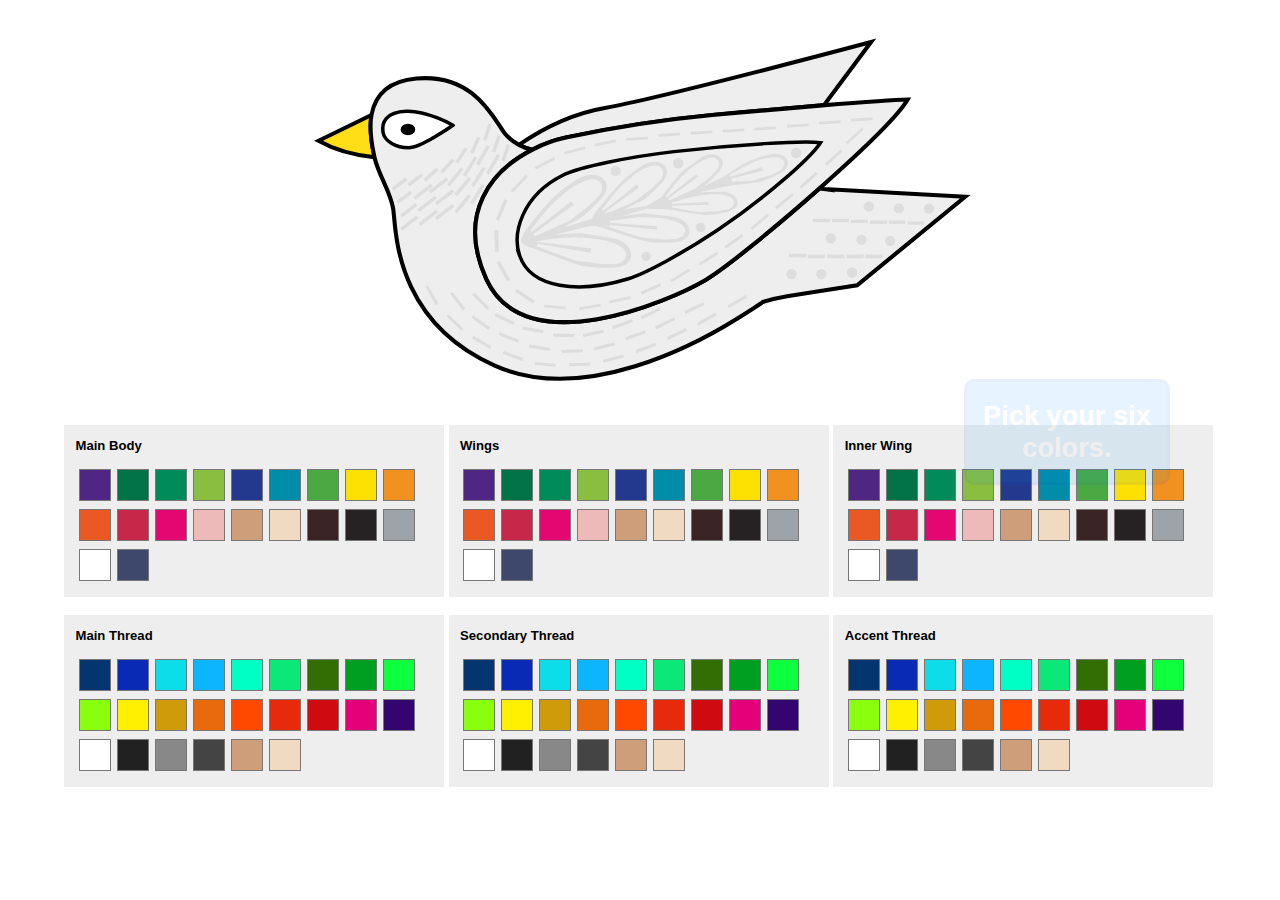
<file: turtledove/index.html>
<!DOCTYPE html>
<html>
	<head>
	<meta charset="utf-8">
	<title>Design a Turtle Dove</title>
	<link rel="stylesheet" href="css/normalize.css">
	<link rel="stylesheet" href="css/main.css">
	<link rel="stylesheet" href="css/jquery-ui.css">
	<meta name="viewport" content="width=device-width, initial-scale=1.0">
	</head>
	<body>
		<header>
		</header>
		<div id="wrapper">
			<div id="dialog" title="Dialog Form">
				<div id="small-turtledove">
<svg xmlns="http://www.w3.org/2000/svg" width="300" height="240" viewBox="0 0 759 586">
<path fill="#FFDE17" stroke="#000" stroke-width="4.08" stroke-miterlimit="10" d="M110.982 164.99L58 190.766c20.134 11.428 43.68 15.23 56.002 16.488-.012-.056-.028-.11-.04-.166-1.873-8.615-5.91-25.895-2.98-42.096z"/>
<path class="wings" fill="#fff" stroke="#000" stroke-width="4.08" stroke-miterlimit="10" d="M272.084 199.57c11.264-5.715 22.835-9.69 33.333-11.96 20.52-4.44 81.58-16.46 146.37-22.587 37.588-3.554 76.6-6.94 110.066-9.632l1.802-.424 46.965-62.91s-211.156 56.32-265.04 65.612c-39.36 6.786-72.275 26.86-87.175 37.195 6.448 3.382 11.782 4.452 11.782 4.452l1.897.256z"/>
<path class="main-body" fill="#fff" stroke="#000" stroke-width="4.08" stroke-miterlimit="10" d="M563.21 238.954l-4.204-.57c-45.59 40.368-95.176 80.494-113.938 91.508-35.754 20.986-180.736 83.93-219.183-.778-30.23-66.607 6.032-109.158 46.2-129.543l-1.897-.256s-5.333-1.07-11.782-4.452c-4.562-2.392-9.68-5.94-13.867-11.093-10.105-12.437-29.537-60.626-88.607-55.186-30.602 2.82-41.8 18.99-44.95 36.405-2.93 16.2 1.106 33.48 2.978 42.096.013.056.03.11.042.166 3.923 17.807 15.514 33.31 18.613 51.132 3.11 17.877-.776 111.146 101.042 157.004 90.17 40.61 204.415-22.54 244.055-47.412 15.762-9.89 22.302-14.247 24.467-15.91 4.885-1.533 14.322-4.247 24.498-5.854 14.77-2.332 69.952-10.88 69.952-10.88l108.037-88.606-141.458-7.772z"/>
<path class="wings" fill="#fff" stroke="#000" stroke-width="4.08" stroke-miterlimit="10" d="M305.417 187.61c-10.498 2.27-22.07 6.245-33.333 11.96-40.167 20.386-76.43 62.937-46.2 129.544 38.446 84.71 183.43 21.764 219.183.778 18.763-11.014 68.35-51.14 113.938-91.507 41.278-36.552 79.28-73.3 88.146-88.814-11.365.242-44.133 2.508-85.297 5.82-33.466 2.694-72.48 6.08-110.065 9.633-64.79 6.126-125.852 18.146-146.37 22.586z"/>
<path fill="#FFF" stroke="#000" stroke-width="3.498" stroke-miterlimit="10" d="M192.463 175.233s-25.65-14.78-46.635-14.002c-20.985.777-24.87 11.66-23.317 20.986 1.555 9.327 13.214 15.545 25.65 15.545 12.436 0 44.303-22.527 44.303-22.527z"/>
<ellipse cx="147.459" cy="179.48" rx="7.307" ry="5.844"/>
<g class="secondary-color" fill="#27AAE1">
<path d="M135.765 251.11l13.608-10.48 2.134 2.77-13.608 10.482zM156.843 259.19l17.398-13.402 2.135 2.77-17.398 13.403zM168.322 240.766l17.396-13.403 2.135 2.772-17.397 13.402zM174.375 267.276l17.398-13.403 2.134 2.77-17.398 13.403zM193.898 243.908l13.947-16.963 2.702 2.222L196.6 246.13zM202.202 224.832l11.68-18.596 2.963 1.86-11.68 18.597zM209.524 252.654l11.68-18.597 2.963 1.86-11.68 18.598zM225.58 223.03l10.87-19.082 3.04 1.732-10.87 19.08zM139.6 277.95l16.203-12.484 2.135 2.77-16.205 12.484zM146.884 233.767l13.607-10.482 2.136 2.77-13.608 10.483zM179.772 221.236l11.544-12.72 2.59 2.35-11.545 12.72zM209.522 202.47l7.147-15.617 3.18 1.455-7.147 15.618zM231.372 201.58l5.564-16.25 3.31 1.132-5.564 16.25z"/>
</g>
<g class="primary-color" fill="#F7941E">
<path d="M131.103 237.86l13.608-10.483 2.135 2.77-13.608 10.482zM152.823 247.013l17.397-13.403 2.134 2.77-17.397 13.403zM157.937 273.19l17.397-13.403 2.134 2.77-17.397 13.403zM174.376 252.56l17.397-13.404 2.135 2.77-17.397 13.404zM193.897 261.257l13.948-16.963 2.7 2.222-13.946 16.962zM186.462 234.315l13.947-16.962 2.7 2.22-13.946 16.964zM210.552 235.312l11.68-18.596 2.962 1.86-11.68 18.597zM215.543 213.97l10.87-19.08 3.04 1.73-10.87 19.08zM139.598 264.698l15.112-11.642 2.135 2.77-15.112 11.644zM162.944 229.063l12.806-11.446 2.33 2.61-12.805 11.445zM194.797 211.514l9.418-14.364 2.925 1.918-9.418 14.364zM222.5 189.737l5.564-16.25 3.31 1.133-5.564 16.25zM240.896 210.27l5.563-16.25 3.308 1.134-5.563 16.25z"/>
</g>
<g class="primary-color" fill="#F7941E">
<path d="M552.327 268.867h17.05v3.452h-17.05zM528.427 303.795h17.05v3.748h-17.05zM547.227 304.508h17.05v3.748h-17.05zM566.9 304.508h17.05v3.748H566.9zM586.137 304.508h17.05v3.748h-17.05zM604.937 304.508h17.05v3.748h-17.05zM571.418 268.867h17.05v3.452h-17.05zM590.363 269.67h17.05v3.452h-17.05zM609.454 270.593h17.05v3.453h-17.05zM628.545 270.593h16.177v3.453h-16.177zM647.15 271.396h16.178v3.453H647.15z"/>
</g>
<g class="detail" fill="#777">
<path d="M165.08 336.865l2.695-1.482 10.1 18.366-2.695 1.48zM189.64 343.738l2.452-1.86 12.66 16.707-2.452 1.86zM211.79 344.71l2.2-2.15 14.66 14.982-2.2 2.152zM210.795 367.688l1.79-2.503 17.052 12.187-1.79 2.503zM211.43 388.303l1.572-2.645 18.018 10.71-1.572 2.646zM238.025 385.044l1.142-2.858 19.464 7.778-1.14 2.858zM242.16 403.847l1.055-2.89 19.69 7.19-1.056 2.89zM234.126 366.087l1.324-2.78 18.922 9.016-1.324 2.778zM261.864 379.57l.528-3.032 20.648 3.6-.53 3.033zM268.422 397.38l.528-3.03 20.648 3.6-.53 3.032zM274.263 414.967l.274-3.066 20.876 1.866-.274 3.066zM292.77 386.7l.04-3.08 20.958.28-.04 3.078zM301.372 402.964l-.088-3.076 20.952-.6.088 3.077zM308.617 416.022l-.033-3.077 20.957-.227.034 3.077zM343.127 412.64l-.77-2.98 20.293-5.242.77 2.98zM334.238 400.55l-.77-2.98 20.293-5.24.77 2.978zM322.902 386.923l-.613-3.015 20.54-4.175.612 3.015zM352.677 379.188l-1.048-2.893 19.705-7.14 1.048 2.894zM365.64 390.32l-1.048-2.894 19.705-7.145 1.05 2.894zM376.023 402.98l-1.048-2.894 19.706-7.138 1.05 2.893zM407.747 389.906l-1.34-2.77 18.865-9.134 1.34 2.77zM395.943 379.158l-1.34-2.77 18.865-9.134 1.34 2.77zM425.087 364.057l-1.34-2.77 18.86-9.138 1.343 2.768zM438.032 375.625l-1.515-2.678 18.24-10.325 1.517 2.678zM468.49 358.055l-1.516-2.678 18.24-10.325 1.517 2.678zM381.512 369.163l-1.342-2.77 18.863-9.138 1.342 2.77zM185.854 366.242l1.982-2.04 15.038 14.602-1.983 2.042z"/>
</g>
<g class="secondary-color" fill="#27AAE1">
<path d="M590.256 168.72l21.575-1.285.168 2.804-21.576 1.282zM558.482 171.64l21.576-1.284.167 2.804-21.576 1.284zM526.4 174.808l21.577-1.286.167 2.805-21.576 1.286zM493.757 177.726l21.575-1.286.167 2.804-21.576 1.286zM462.087 179.772l21.575-1.286.167 2.804-21.576 1.286zM430.17 181.85l21.576-1.284.167 2.804-21.575 1.284zM397.722 183.894l21.575-1.284.167 2.804-21.575 1.284zM365.716 187.955l21.575-1.286.168 2.803-21.575 1.286zM333.82 193.628l21.2-4.213.546 2.755-21.2 4.213zM303.498 201.905l20.904-5.5.715 2.716-20.904 5.502zM274.18 217.007l19.105-10.11 1.314 2.483-19.106 10.11zM250.27 240.45l14.936-15.622 2.03 1.94-14.935 15.624zM235.433 269.213l8.367-19.93 3.11 1.305-8.366 19.932zM234.285 301.735l-.575-21.606 3.97-.107.576 21.607zM246.614 331.437l-10.542-18.87 3.126-1.747 10.542 18.87zM272.485 353.586L254.4 341.75l1.892-2.892 18.086 11.836zM305.162 359.194l-21.543-1.76.228-2.8 21.542 1.76zM340.24 356.426l-21.29 3.73-.484-2.767 21.29-3.73zM370.314 348.786l-21.108 4.65-.605-2.745 21.11-4.648zM400.722 335.935l-19.764 8.75-1.138-2.568 19.764-8.752zM429.69 320.985l-18.42 11.31-1.47-2.396 18.42-11.31zM457.866 304.26l-18.418 11.31-1.47-2.396 18.418-11.308zM483.024 286.34l-17.68 12.43-1.616-2.297 17.68-12.432zM508.652 266.05l-16.786 13.614-1.77-2.184 16.785-13.613zM533.134 245.453l-16.786 13.614-1.77-2.183 16.786-13.613zM557.012 224.14L541 238.653l-1.888-2.082 16.013-14.515zM582.147 201.377l-16.013 14.516-1.888-2.082 16.013-14.516zM603.114 179.707L587.1 194.223l-1.886-2.082 16.013-14.514z"/>
</g>
<path class="inner-wing" fill="#fff" stroke="#000" stroke-width="3.498" stroke-miterlimit="10" d="M259.174 305.784c11.273 32.81 59.203 38.098 108.747 22.94 16.778-5.13 56.732-26.867 88.848-48.44 46.3-31.105 92.527-71.316 103.242-87.603-16.83-2.103-84.625 1.64-146.563 8.94-44.914 5.29-94.04 15.08-111.125 23.624-40.65 20.324-50.927 57.898-43.148 80.54z"/>
<path class="detail" fill="#777" d="M526.725 210.35c-3.268-8.25-14.897-6.284-14.897-6.284s-13.92 2.565-23.73 7.223c-2.8 1.328-16.128 9.38-24.882 15.49l-19.802 9.452c5.897-4.476 14.438-13.72 14.438-13.72s8.635-9.26 1.44-15.433c-7.198-6.175-17.704 0-17.704 0l-20.58 14.782s-13.698 16.06-19.524 24.918l-15.425 9.105-22.783 3.546c9.548-4.445 18.62-8.892 21.456-10.983 6.732-4.966 16.91-15.99 16.91-15.99s9.853-10.563 1.644-17.605c-8.21-7.043-20.195 0-20.195 0s-16.664 11.242-22.978 17.79c-6.313 6.547-26.327 29.195-28.955 36.227l-22.817 7.16-4.463.478c7.798-3.735 14.327-7.08 16.805-8.9 7.906-5.81 19.863-18.706 19.863-18.706s11.57-12.358 1.93-20.597c-9.644-8.24-23.72 0-23.72 0s-15.995 8.92-27.578 20.803c-6.896 7.076-23.777 26.703-28.496 35.968-1.274 1.44-2.15 4.166-2.15 6.082 0 1.107 1.33 2.37 3.044 3.48l.025.115.09-.04c2.473 1.576 5.69 2.823 6.95 2.823 13.567 5.257 46.115 17.678 53.93 18.912 9.94 1.572 28.257 1.2 28.257 1.2s17.63-.28 17.774-12.45c.142-12.168-15.868-16.374-15.868-16.374l-34.238-5.838s-12.626.717-25.464 1.92l2.124-.81 32.44-8.13 6.756.14s44.467 15.154 53.186 16.132c8.72.978 24.616-.06 24.616-.06s15.304-.933 14.78-11.515c-.52-10.584-14.66-13.615-14.66-13.615l-30.058-3.74s-11.228 1.145-22.47 2.724h.002l24.606-7.337 22.162.843c11.37 1.974 33.052 5.593 38.288 5.412 7.18-.25 19.838-2.974 19.838-2.974s12.2-2.567 10.183-11.016c-2.02-8.45-13.877-9.21-13.877-9.21l-24.416.555 33.08-7.062c11.134-1.045 24.332-2.44 28.14-3.494 6.93-1.923 18.798-7.668 18.798-7.668s11.445-5.48 8.173-13.73zm-253.48 65.953l8.58-11.13 8.485-9.735 8.87-8.24 8.486-6.985s22.948-17.732 31.722-8.33c4.972 5.33-.097 13.166-.097 13.166l-9.062 9.133-21.213 16.478-34.712 15.494-1.446-2.06 40.497-29.374-2.893-3.312-26.032 20.507-13.017 9.94-1.638-1.522 3.472-4.03zm40.746 11.036l12.53.61 11.266 1.185s29.542 3.98 27.886 16.327c-.938 6.998-10.6 8.74-10.6 8.74l-13.374-.146-27.378-3.62-37.804-14.05.286-2.517 53.178 8.897.715-4.214-33.827-4.25-20.17-2.465-.683-.42 9.858-1.902 14.65-1.523 13.468-.654zm30.023-24.8l34.48-25.108-2.464-2.832-22.166 17.53-11.082 8.497-1.396-1.3 2.956-3.445 7.306-9.516 7.225-8.32 7.552-7.043 7.224-5.972s19.54-15.155 27.007-7.118c4.234 4.555-.08 11.253-.08 11.253l-7.717 7.806-18.062 14.088-23.912 10.713-6.523 1.27-.35-.5zm10.47 7.796l12.647-1.896 11.665-1.094 10.917.043 9.854.59s25.882 2.307 25.1 13.103c-.443 6.12-8.745 8.012-8.745 8.012l-11.624.395-23.985-2.08-31.67-10.43.464-2.092 47.452 4.938.398-3.69-32.664-2.07-14.603-1.38-.01-1.867.023-.01 4.782-.474zm53.138-27.29l6.406-8.342 6.332-7.294 6.62-6.173 6.333-5.235s17.128-13.286 23.676-6.24c3.71 3.992-.07 9.863-.07 9.863l-6.766 6.844-15.832 12.347-25.906 11.608-1.08-1.543 30.225-22.01-2.16-2.482-19.427 15.366-9.715 7.448-1.225-1.14 2.59-3.018zm43.61 1.2s21.215-1.22 22.216 7.558c.565 4.975-5.842 7.483-5.842 7.483l-9.316 1.7-19.652 1.177-27.114-4.626.058-1.738 36.603-1.057-.237-3.016-24.242 1.608-11.982.625-.29-1.506 3.8-.954 9.913-3.027 9.243-2.267 8.81-1.262 8.03-.698zm-14.75-1.504l.008-.002c-.003 0-.007 0-.01.002zm82.586-21.66l-8.78 3.912-18.897 5.77-19.775 1.105-1.058-3.047 32.087-8.223-1.46-3.358-25.66 7.874-5.67 1.682-.714-2.057 7.265-4.05 8.773-4.655 7.967-4.095 7.69-2.58s20.413-6.177 22.74 2.648c1.325 5.002-4.51 9.075-4.51 9.075z"/>

<g class="secondary-color" fill="#27AAE1">
<circle cx="608.289" cy="256.442" r="5.173"/>
<circle cx="638.408" cy="258.386" r="5.173"/>
<circle cx="668.501" cy="258.58" r="5.173"/>
<circle cx="629.639" cy="290.835" r="5.173"/>
<circle cx="600.881" cy="289.67" r="5.174"/>
<circle cx="570.252" cy="288.31" r="5.174"/>
<circle cx="531.001" cy="324.063" r="5.174"/>
<circle cx="560.852" cy="324.063" r="5.173"/>
<circle cx="591.529" cy="322.508" r="5.174"/>
<circle cx="355.102" cy="220.884" r="5.247"/>
<circle cx="417.669" cy="213.192" r="5.247"/>
<circle cx="535.615" cy="203.006" r="5.246"/>
<circle cx="440.209" cy="277.427" r="4.858"/>
<circle cx="385.608" cy="306.382" r="4.677"/>
</g>

</svg>

				</div>
			<h4>What to expect now:</h4>
			<p>Thank you for choosing to design your custom turtle dove. Each ornament is made by me by hand. That being said it can take a couple weeks depending on how many orders I currently have to get to making your order. Because of this I like to get in touch with each person indivdually to give them an idea of specifics when it comes to design and turn around time. Fill out the form below and I will get back with you as soon as I put down the needle and thread and pick up the mouse and keyboard!</p>

	         <form action="" method="post">
				<label>Name:</label><br/>
				<input type="text" id="name" name="name"><br/>
				
				<label>Email:</label><br/>
				<input type="text" id="email" name="email"><br/>

				<label>Any Special Instructions?</label><br/>
				<textarea id="msg"></textarea>

				<input type="submit" id="submit" value="Submit" />
			  </form>
		  </div>

<div id="turtle-dove">
<svg xmlns="http://www.w3.org/2000/svg" width="759" height="586" viewBox="0 0 759 586">
<path fill="#FFDE17" stroke="#000" stroke-width="4.08" stroke-miterlimit="10" d="M110.982 164.99L58 190.766c20.134 11.428 43.68 15.23 56.002 16.488-.012-.056-.028-.11-.04-.166-1.873-8.615-5.91-25.895-2.98-42.096z"/>
<path class="wings" fill="#fff" stroke="#000" stroke-width="4.08" stroke-miterlimit="10" d="M272.084 199.57c11.264-5.715 22.835-9.69 33.333-11.96 20.52-4.44 81.58-16.46 146.37-22.587 37.588-3.554 76.6-6.94 110.066-9.632l1.802-.424 46.965-62.91s-211.156 56.32-265.04 65.612c-39.36 6.786-72.275 26.86-87.175 37.195 6.448 3.382 11.782 4.452 11.782 4.452l1.897.256z"/>
<path class="main-body" fill="#fff" stroke="#000" stroke-width="4.08" stroke-miterlimit="10" d="M563.21 238.954l-4.204-.57c-45.59 40.368-95.176 80.494-113.938 91.508-35.754 20.986-180.736 83.93-219.183-.778-30.23-66.607 6.032-109.158 46.2-129.543l-1.897-.256s-5.333-1.07-11.782-4.452c-4.562-2.392-9.68-5.94-13.867-11.093-10.105-12.437-29.537-60.626-88.607-55.186-30.602 2.82-41.8 18.99-44.95 36.405-2.93 16.2 1.106 33.48 2.978 42.096.013.056.03.11.042.166 3.923 17.807 15.514 33.31 18.613 51.132 3.11 17.877-.776 111.146 101.042 157.004 90.17 40.61 204.415-22.54 244.055-47.412 15.762-9.89 22.302-14.247 24.467-15.91 4.885-1.533 14.322-4.247 24.498-5.854 14.77-2.332 69.952-10.88 69.952-10.88l108.037-88.606-141.458-7.772z"/>
<path class="wings" fill="#fff" stroke="#000" stroke-width="4.08" stroke-miterlimit="10" d="M305.417 187.61c-10.498 2.27-22.07 6.245-33.333 11.96-40.167 20.386-76.43 62.937-46.2 129.544 38.446 84.71 183.43 21.764 219.183.778 18.763-11.014 68.35-51.14 113.938-91.507 41.278-36.552 79.28-73.3 88.146-88.814-11.365.242-44.133 2.508-85.297 5.82-33.466 2.694-72.48 6.08-110.065 9.633-64.79 6.126-125.852 18.146-146.37 22.586z"/>
<path fill="#FFF" stroke="#000" stroke-width="3.498" stroke-miterlimit="10" d="M192.463 175.233s-25.65-14.78-46.635-14.002c-20.985.777-24.87 11.66-23.317 20.986 1.555 9.327 13.214 15.545 25.65 15.545 12.436 0 44.303-22.527 44.303-22.527z"/>
<ellipse cx="147.459" cy="179.48" rx="7.307" ry="5.844"/>
<g class="secondary-color" fill="#27AAE1">
<path d="M135.765 251.11l13.608-10.48 2.134 2.77-13.608 10.482zM156.843 259.19l17.398-13.402 2.135 2.77-17.398 13.403zM168.322 240.766l17.396-13.403 2.135 2.772-17.397 13.402zM174.375 267.276l17.398-13.403 2.134 2.77-17.398 13.403zM193.898 243.908l13.947-16.963 2.702 2.222L196.6 246.13zM202.202 224.832l11.68-18.596 2.963 1.86-11.68 18.597zM209.524 252.654l11.68-18.597 2.963 1.86-11.68 18.598zM225.58 223.03l10.87-19.082 3.04 1.732-10.87 19.08zM139.6 277.95l16.203-12.484 2.135 2.77-16.205 12.484zM146.884 233.767l13.607-10.482 2.136 2.77-13.608 10.483zM179.772 221.236l11.544-12.72 2.59 2.35-11.545 12.72zM209.522 202.47l7.147-15.617 3.18 1.455-7.147 15.618zM231.372 201.58l5.564-16.25 3.31 1.132-5.564 16.25z"/>
</g>
<g class="primary-color" fill="#F7941E">
<path d="M131.103 237.86l13.608-10.483 2.135 2.77-13.608 10.482zM152.823 247.013l17.397-13.403 2.134 2.77-17.397 13.403zM157.937 273.19l17.397-13.403 2.134 2.77-17.397 13.403zM174.376 252.56l17.397-13.404 2.135 2.77-17.397 13.404zM193.897 261.257l13.948-16.963 2.7 2.222-13.946 16.962zM186.462 234.315l13.947-16.962 2.7 2.22-13.946 16.964zM210.552 235.312l11.68-18.596 2.962 1.86-11.68 18.597zM215.543 213.97l10.87-19.08 3.04 1.73-10.87 19.08zM139.598 264.698l15.112-11.642 2.135 2.77-15.112 11.644zM162.944 229.063l12.806-11.446 2.33 2.61-12.805 11.445zM194.797 211.514l9.418-14.364 2.925 1.918-9.418 14.364zM222.5 189.737l5.564-16.25 3.31 1.133-5.564 16.25zM240.896 210.27l5.563-16.25 3.308 1.134-5.563 16.25z"/>
</g>
<g class="primary-color" fill="#F7941E">
<path d="M552.327 268.867h17.05v3.452h-17.05zM528.427 303.795h17.05v3.748h-17.05zM547.227 304.508h17.05v3.748h-17.05zM566.9 304.508h17.05v3.748H566.9zM586.137 304.508h17.05v3.748h-17.05zM604.937 304.508h17.05v3.748h-17.05zM571.418 268.867h17.05v3.452h-17.05zM590.363 269.67h17.05v3.452h-17.05zM609.454 270.593h17.05v3.453h-17.05zM628.545 270.593h16.177v3.453h-16.177zM647.15 271.396h16.178v3.453H647.15z"/>
</g>
<g class="detail" fill="#777">
<path d="M165.08 336.865l2.695-1.482 10.1 18.366-2.695 1.48zM189.64 343.738l2.452-1.86 12.66 16.707-2.452 1.86zM211.79 344.71l2.2-2.15 14.66 14.982-2.2 2.152zM210.795 367.688l1.79-2.503 17.052 12.187-1.79 2.503zM211.43 388.303l1.572-2.645 18.018 10.71-1.572 2.646zM238.025 385.044l1.142-2.858 19.464 7.778-1.14 2.858zM242.16 403.847l1.055-2.89 19.69 7.19-1.056 2.89zM234.126 366.087l1.324-2.78 18.922 9.016-1.324 2.778zM261.864 379.57l.528-3.032 20.648 3.6-.53 3.033zM268.422 397.38l.528-3.03 20.648 3.6-.53 3.032zM274.263 414.967l.274-3.066 20.876 1.866-.274 3.066zM292.77 386.7l.04-3.08 20.958.28-.04 3.078zM301.372 402.964l-.088-3.076 20.952-.6.088 3.077zM308.617 416.022l-.033-3.077 20.957-.227.034 3.077zM343.127 412.64l-.77-2.98 20.293-5.242.77 2.98zM334.238 400.55l-.77-2.98 20.293-5.24.77 2.978zM322.902 386.923l-.613-3.015 20.54-4.175.612 3.015zM352.677 379.188l-1.048-2.893 19.705-7.14 1.048 2.894zM365.64 390.32l-1.048-2.894 19.705-7.145 1.05 2.894zM376.023 402.98l-1.048-2.894 19.706-7.138 1.05 2.893zM407.747 389.906l-1.34-2.77 18.865-9.134 1.34 2.77zM395.943 379.158l-1.34-2.77 18.865-9.134 1.34 2.77zM425.087 364.057l-1.34-2.77 18.86-9.138 1.343 2.768zM438.032 375.625l-1.515-2.678 18.24-10.325 1.517 2.678zM468.49 358.055l-1.516-2.678 18.24-10.325 1.517 2.678zM381.512 369.163l-1.342-2.77 18.863-9.138 1.342 2.77zM185.854 366.242l1.982-2.04 15.038 14.602-1.983 2.042z"/>
</g>
<g class="secondary-color" fill="#27AAE1">
<path d="M590.256 168.72l21.575-1.285.168 2.804-21.576 1.282zM558.482 171.64l21.576-1.284.167 2.804-21.576 1.284zM526.4 174.808l21.577-1.286.167 2.805-21.576 1.286zM493.757 177.726l21.575-1.286.167 2.804-21.576 1.286zM462.087 179.772l21.575-1.286.167 2.804-21.576 1.286zM430.17 181.85l21.576-1.284.167 2.804-21.575 1.284zM397.722 183.894l21.575-1.284.167 2.804-21.575 1.284zM365.716 187.955l21.575-1.286.168 2.803-21.575 1.286zM333.82 193.628l21.2-4.213.546 2.755-21.2 4.213zM303.498 201.905l20.904-5.5.715 2.716-20.904 5.502zM274.18 217.007l19.105-10.11 1.314 2.483-19.106 10.11zM250.27 240.45l14.936-15.622 2.03 1.94-14.935 15.624zM235.433 269.213l8.367-19.93 3.11 1.305-8.366 19.932zM234.285 301.735l-.575-21.606 3.97-.107.576 21.607zM246.614 331.437l-10.542-18.87 3.126-1.747 10.542 18.87zM272.485 353.586L254.4 341.75l1.892-2.892 18.086 11.836zM305.162 359.194l-21.543-1.76.228-2.8 21.542 1.76zM340.24 356.426l-21.29 3.73-.484-2.767 21.29-3.73zM370.314 348.786l-21.108 4.65-.605-2.745 21.11-4.648zM400.722 335.935l-19.764 8.75-1.138-2.568 19.764-8.752zM429.69 320.985l-18.42 11.31-1.47-2.396 18.42-11.31zM457.866 304.26l-18.418 11.31-1.47-2.396 18.418-11.308zM483.024 286.34l-17.68 12.43-1.616-2.297 17.68-12.432zM508.652 266.05l-16.786 13.614-1.77-2.184 16.785-13.613zM533.134 245.453l-16.786 13.614-1.77-2.183 16.786-13.613zM557.012 224.14L541 238.653l-1.888-2.082 16.013-14.515zM582.147 201.377l-16.013 14.516-1.888-2.082 16.013-14.516zM603.114 179.707L587.1 194.223l-1.886-2.082 16.013-14.514z"/>
</g>
<path class="inner-wing" fill="#fff" stroke="#000" stroke-width="3.498" stroke-miterlimit="10" d="M259.174 305.784c11.273 32.81 59.203 38.098 108.747 22.94 16.778-5.13 56.732-26.867 88.848-48.44 46.3-31.105 92.527-71.316 103.242-87.603-16.83-2.103-84.625 1.64-146.563 8.94-44.914 5.29-94.04 15.08-111.125 23.624-40.65 20.324-50.927 57.898-43.148 80.54z"/>
<path class="detail" fill="#777" d="M526.725 210.35c-3.268-8.25-14.897-6.284-14.897-6.284s-13.92 2.565-23.73 7.223c-2.8 1.328-16.128 9.38-24.882 15.49l-19.802 9.452c5.897-4.476 14.438-13.72 14.438-13.72s8.635-9.26 1.44-15.433c-7.198-6.175-17.704 0-17.704 0l-20.58 14.782s-13.698 16.06-19.524 24.918l-15.425 9.105-22.783 3.546c9.548-4.445 18.62-8.892 21.456-10.983 6.732-4.966 16.91-15.99 16.91-15.99s9.853-10.563 1.644-17.605c-8.21-7.043-20.195 0-20.195 0s-16.664 11.242-22.978 17.79c-6.313 6.547-26.327 29.195-28.955 36.227l-22.817 7.16-4.463.478c7.798-3.735 14.327-7.08 16.805-8.9 7.906-5.81 19.863-18.706 19.863-18.706s11.57-12.358 1.93-20.597c-9.644-8.24-23.72 0-23.72 0s-15.995 8.92-27.578 20.803c-6.896 7.076-23.777 26.703-28.496 35.968-1.274 1.44-2.15 4.166-2.15 6.082 0 1.107 1.33 2.37 3.044 3.48l.025.115.09-.04c2.473 1.576 5.69 2.823 6.95 2.823 13.567 5.257 46.115 17.678 53.93 18.912 9.94 1.572 28.257 1.2 28.257 1.2s17.63-.28 17.774-12.45c.142-12.168-15.868-16.374-15.868-16.374l-34.238-5.838s-12.626.717-25.464 1.92l2.124-.81 32.44-8.13 6.756.14s44.467 15.154 53.186 16.132c8.72.978 24.616-.06 24.616-.06s15.304-.933 14.78-11.515c-.52-10.584-14.66-13.615-14.66-13.615l-30.058-3.74s-11.228 1.145-22.47 2.724h.002l24.606-7.337 22.162.843c11.37 1.974 33.052 5.593 38.288 5.412 7.18-.25 19.838-2.974 19.838-2.974s12.2-2.567 10.183-11.016c-2.02-8.45-13.877-9.21-13.877-9.21l-24.416.555 33.08-7.062c11.134-1.045 24.332-2.44 28.14-3.494 6.93-1.923 18.798-7.668 18.798-7.668s11.445-5.48 8.173-13.73zm-253.48 65.953l8.58-11.13 8.485-9.735 8.87-8.24 8.486-6.985s22.948-17.732 31.722-8.33c4.972 5.33-.097 13.166-.097 13.166l-9.062 9.133-21.213 16.478-34.712 15.494-1.446-2.06 40.497-29.374-2.893-3.312-26.032 20.507-13.017 9.94-1.638-1.522 3.472-4.03zm40.746 11.036l12.53.61 11.266 1.185s29.542 3.98 27.886 16.327c-.938 6.998-10.6 8.74-10.6 8.74l-13.374-.146-27.378-3.62-37.804-14.05.286-2.517 53.178 8.897.715-4.214-33.827-4.25-20.17-2.465-.683-.42 9.858-1.902 14.65-1.523 13.468-.654zm30.023-24.8l34.48-25.108-2.464-2.832-22.166 17.53-11.082 8.497-1.396-1.3 2.956-3.445 7.306-9.516 7.225-8.32 7.552-7.043 7.224-5.972s19.54-15.155 27.007-7.118c4.234 4.555-.08 11.253-.08 11.253l-7.717 7.806-18.062 14.088-23.912 10.713-6.523 1.27-.35-.5zm10.47 7.796l12.647-1.896 11.665-1.094 10.917.043 9.854.59s25.882 2.307 25.1 13.103c-.443 6.12-8.745 8.012-8.745 8.012l-11.624.395-23.985-2.08-31.67-10.43.464-2.092 47.452 4.938.398-3.69-32.664-2.07-14.603-1.38-.01-1.867.023-.01 4.782-.474zm53.138-27.29l6.406-8.342 6.332-7.294 6.62-6.173 6.333-5.235s17.128-13.286 23.676-6.24c3.71 3.992-.07 9.863-.07 9.863l-6.766 6.844-15.832 12.347-25.906 11.608-1.08-1.543 30.225-22.01-2.16-2.482-19.427 15.366-9.715 7.448-1.225-1.14 2.59-3.018zm43.61 1.2s21.215-1.22 22.216 7.558c.565 4.975-5.842 7.483-5.842 7.483l-9.316 1.7-19.652 1.177-27.114-4.626.058-1.738 36.603-1.057-.237-3.016-24.242 1.608-11.982.625-.29-1.506 3.8-.954 9.913-3.027 9.243-2.267 8.81-1.262 8.03-.698zm-14.75-1.504l.008-.002c-.003 0-.007 0-.01.002zm82.586-21.66l-8.78 3.912-18.897 5.77-19.775 1.105-1.058-3.047 32.087-8.223-1.46-3.358-25.66 7.874-5.67 1.682-.714-2.057 7.265-4.05 8.773-4.655 7.967-4.095 7.69-2.58s20.413-6.177 22.74 2.648c1.325 5.002-4.51 9.075-4.51 9.075z"/>

<g class="secondary-color" fill="#27AAE1">
<circle cx="608.289" cy="256.442" r="5.173"/>
<circle cx="638.408" cy="258.386" r="5.173"/>
<circle cx="668.501" cy="258.58" r="5.173"/>
<circle cx="629.639" cy="290.835" r="5.173"/>
<circle cx="600.881" cy="289.67" r="5.174"/>
<circle cx="570.252" cy="288.31" r="5.174"/>
<circle cx="531.001" cy="324.063" r="5.174"/>
<circle cx="560.852" cy="324.063" r="5.173"/>
<circle cx="591.529" cy="322.508" r="5.174"/>
<circle cx="355.102" cy="220.884" r="5.247"/>
<circle cx="417.669" cy="213.192" r="5.247"/>
<circle cx="535.615" cy="203.006" r="5.246"/>
<circle cx="440.209" cy="277.427" r="4.858"/>
<circle cx="385.608" cy="306.382" r="4.677"/>
</g>

</svg>

<div class="order-button">
	<h1></h1>
</div>

</div>

<div class="color-boxes">
			<div class="color-picker bird-body main-body-select">
				<h3>Main Body</h3>
				<ul>
				</ul>
			</div>
			<div class="color-picker bird-body wings-select">
				<h3>Wings</h3>
				<ul>
				</ul>
			</div>
			<div class="color-picker bird-body inner-wing-select">
				<h3>Inner Wing</h3>
				<ul>
				</ul>
			</div>
			<div class="color-picker thread main-thread-select">
				<h3>Main Thread</h3>
				<ul>
				</ul>
			</div>
			<div class="color-picker thread secondary-thread-select">
				<h3>Secondary Thread</h3>
				<ul>
				</ul>
			</div>
			<div class="color-picker thread accent-thread-select">
				<h3>Accent Thread</h3>
				<ul>
				</ul>
			</div>
</div>
			</div>
	</body>
	<script src="http://code.jquery.com/jquery-1.11.0.min.js" type="text/javascript" charset="utf-8"></script>
    <script src="app.js" type="text/javascript" charset="utf-8"></script>
    <script src="jquery-ui.js" type="text/javascript" charset="utf-8"></script>
</html>
</file>
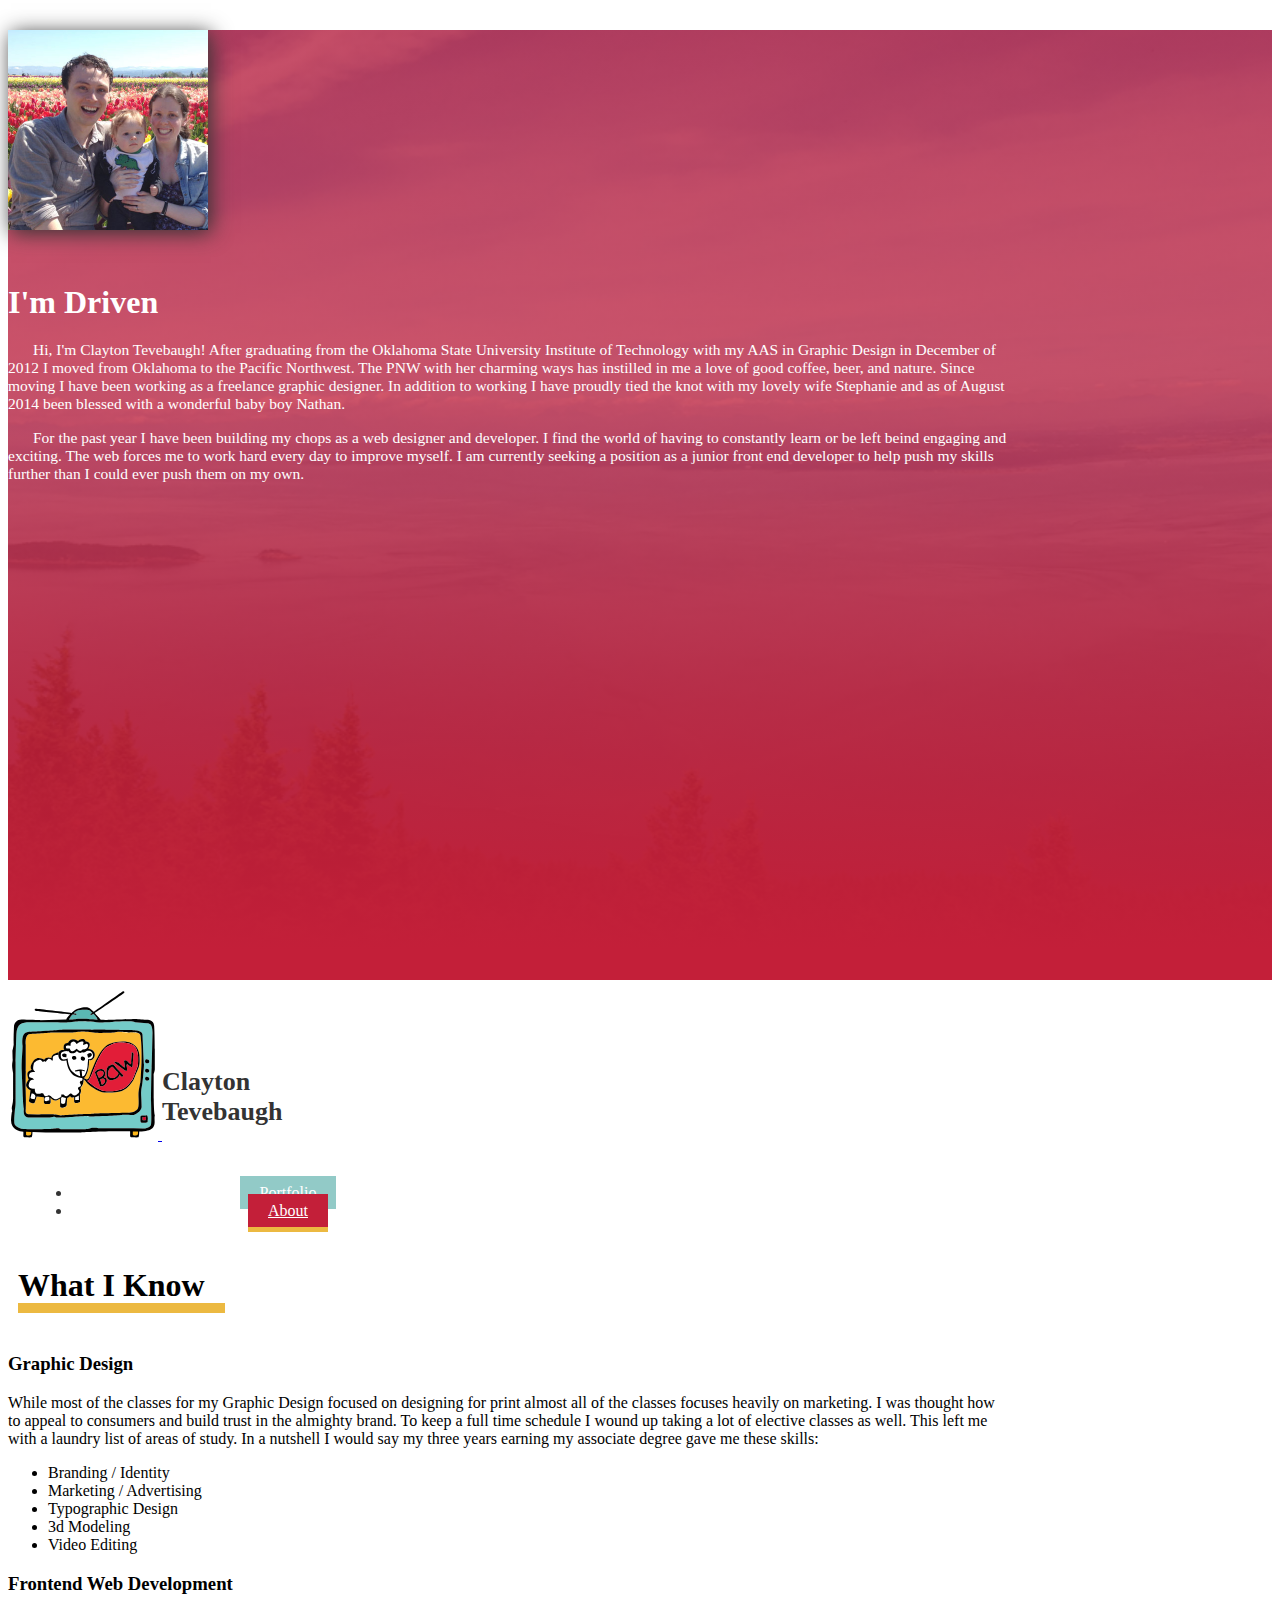
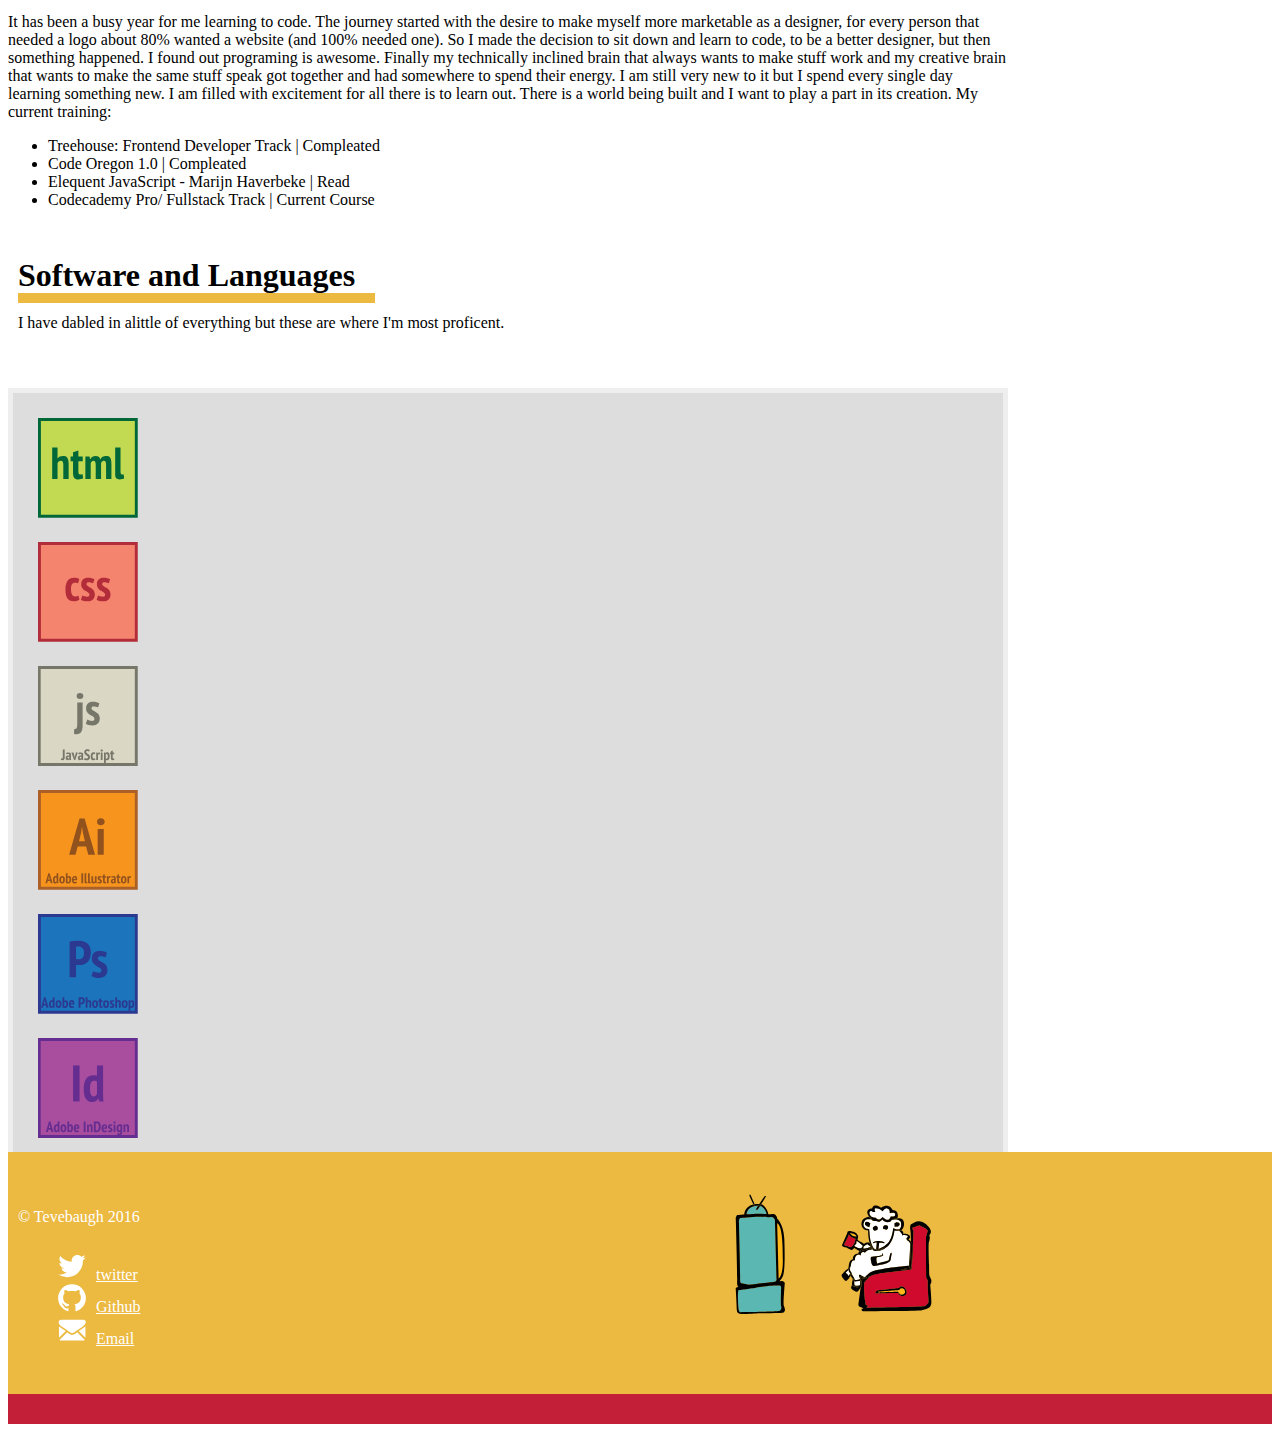
<file: about.html>
<!DOCTYPE html>
<html>
<head>
	<meta charset="utf-8">
    <meta http-equiv="X-UA-Compatible" content="IE=edge">
    <meta name="viewport" content="width=device-width, initial-scale=1">
  	<title>Clayton Tevebaugh</title>
  	
  	<!-- Bootstrap -->
  	<link rel="stylesheet" href="https://maxcdn.bootstrapcdn.com/bootstrap/3.3.6/css/bootstrap.min.css" integrity="sha384-1q8mTJOASx8j1Au+a5WDVnPi2lkFfwwEAa8hDDdjZlpLegxhjVME1fgjWPGmkzs7" crossorigin="anonymous">

  	<link rel="stylesheet" type="text/css" href="css/main.css">

  	<style>
  		.header {
  			border-top: 30px solid #C31F39;
  		}

  		.footer {
  			border-bottom: 30px solid #C31F39;
  		}

  	</style>

</head>
<body>
		<div class="jumbotron about-main">
		<div class="container">
			<div class="row">
				<img class="img-rounded center-block" src="img/profileSquare.jpg" height="200" width ="200">
			</div>
			<div class="row">
			<div class="col-md-4">
				<h1 class="text-center">I'm Driven</h1>
			</div>
				<p class="col-md-4">Hi, I'm Clayton Tevebaugh! After graduating from the Oklahoma State University Institute of Technology with my AAS in Graphic Design in December of 2012 I moved from Oklahoma to the Pacific Northwest. The PNW with her charming ways has instilled in me a love of good coffee, beer, and nature. Since moving I have been working as a freelance graphic designer. In addition to working I have proudly tied the knot with my lovely wife Stephanie and as of August 2014 been blessed with a wonderful baby boy Nathan.</p>
				<p class="col-md-4">For the past year I have been building my chops as a web designer and developer. I find the world of having to constantly learn or be left beind engaging and exciting. The web forces me to work hard every day to improve myself. I am currently seeking a position as a junior front end developer to help push my skills further than I could ever push them on my own.</p>
			</div>
		</div>
	</div>

	<div class="header">
		<div class="container">
			<div class="row">
				<a href="index.html"><div class="col-sm-8">
					<img class="logo" src="img/teeveebaw-web.svg" width='150' height='150'>
					<h1>Clayton</br><span>Tevebaugh</span></h1>
				</div></a>				<div class="col-md-4">
					<ul class="nav nav-pills">
	  					<li role="presentation" class="portfolio"><a href="index.html">Portfolio</a></li>
	  					<li role="presentation" class="about active"><a href="about.html">About</a></li>
					</ul>
				</div>
			</div>
		</div>
	</div>

	<div class="container">
		<div class="row profs">
			<h1><span>What I Know</span></h1>
		</div> <!--row-->
		<div class="row">
			<div class="col-sm-6">
				<h3>Graphic Design</h3>
				<p>While most of the classes for my Graphic Design focused on designing for print almost all of the classes focuses heavily on marketing. I was thought how to appeal to consumers and build trust in the almighty brand. To keep a full time schedule I wound up taking a lot of elective classes as well. This left me with a laundry list of areas of study. In a nutshell I would say my three years earning my associate degree gave me these skills:</p>
				<ul>
					<li>Branding / Identity</li>
					<li>Marketing / Advertising</li>
					<li>Typographic Design</li>
					<li>3d Modeling</li>
					<li>Video Editing</li>
				</ul>
			</div><!--Graphic Design Col6-->
			<div class="col-sm-6">
				<h3>Frontend Web Development</h3>
				<p>It has been a busy year for me learning to code. The journey started with the desire to make myself more marketable as a designer, for every person that needed a logo about 80% wanted a website (and 100% needed one). So I made the decision to sit down and learn to code, to be a better designer, but then something happened. I found out programing is awesome. Finally my technically inclined brain that always wants to make stuff work and my creative brain that wants to make the same stuff speak got together and had somewhere to spend their energy. I am still very new to it but I spend every single day learning something new. I am filled with excitement for all there is to learn out. There is a world being built and I want to play a part in its creation. My current training:</p>
				<ul>
					<li>Treehouse: Frontend Developer Track | Compleated</li>
					<li>Code Oregon 1.0 | Compleated</li>
					<li>Elequent JavaScript - Marijn Haverbeke | Read
					<li>Codecademy Pro/ Fullstack Track | Current Course</li>
				</ul>
			</div><!--Font End Development col6-->
		</div> <!--row-->
		<div class="row profs">
			<h1><span>Software and Languages</span></h1>
			<p>I have dabled in alittle of everything but these are where I'm most proficent.</p>
		</div> <!-- /row -->
			<div class="row  software-languages">
				<div class="col-xs-4 col-sm-2">
					<img src="img/html.svg" height="100" width="100" alt="Placeholder" class="img-responsive center-block">
				</div>
				<div class="col-xs-4 col-sm-2">
					<img src="img/css.svg" height="100" width="100" alt="Placeholder" class="img-responsive center-block">
				</div>
				<div class="col-xs-4 col-sm-2">
					<img src="img/js.svg" height="100" width="100" alt="Placeholder" class="img-responsive center-block">
				</div>
				<div class="col-xs-4 col-sm-2">
					<img src="img/ai.svg" height="100" width="100" alt="Placeholder" class="img-responsive center-block">
				</div>
				<div class="col-xs-4 col-sm-2">
					<img src="img/ps.svg" height="100" width="100" alt="Placeholder" class="img-responsive center-block">
				</div>
				<div class="col-xs-4 col-sm-2">
					<img src="img/id.svg" height="100" width="100" alt="Placeholder" class="img-responsive center-block">
				</div>
			</div> <!-- /row -->


		
	</div> <!-- /container -->


<!-- 	<div class="about-main">
		<div class="container">
			<div class="row">
				<div class="col-md-4">
					<img class="profile" src="img/profilesquare.jpg">
				</div>					
					<p class="col-md-4">Hi, I'm Clayton Tevebaugh! After graduating from the Oklahoma State University Institute of Technology with my AAS in Graphic Design in December of 2012 I moved from Oklahoma to the Pacific Northwest. The PNW with her charming ways has instilled in me a love of good coffee, beer, and nature. Since moving I have been working as a freelance graphic designer. In addition to working I have proudly tied the knot with my lovely wife Stephanie and as of August 2014 been blessed with a wonderful baby boy Nathan.</p>
					<p class="col-md-4">For the past year I have been building my chops as a web designer and developer. I find the world of having to constantly learn or be left beind engaging and exciting. The web forces me to work hard every day to improve myself. I am currently seeking a position as a junior front end developer to help push my skills further than I could ever push them on my own.</p>
				</div>
			</div>
		</div> -->
		<div class="container">


			<div class="row">	
			<img class="recliner" src="img/sheep-recliner.svg" width="250" height="125">
		</div>

	</div>



	<div class="footer">
		<div class="container">
			<div class="row">
				<div class="col-xs-6">
					<p>&copy Tevebaugh 2016</p>
				</div>
				<div class="col-xs-6">
					<ul>
						<li class="twitter"><img src="img/twitter-icon.svg"><a href="https://twitter.com/teeveebaw">twitter</a></li>
						<li class="github"><img src="img/github-icon.svg"><a href="https://github.com/ClaytonTeve">Github</a></li>
						<li class="email"><img src="img/Email-icon.svg"><a href="mailto:teeveebaw@gmail.com">Email</a></li>
				</div>
			</div>

		</div>
	</div>
</body>
</html>
</file>
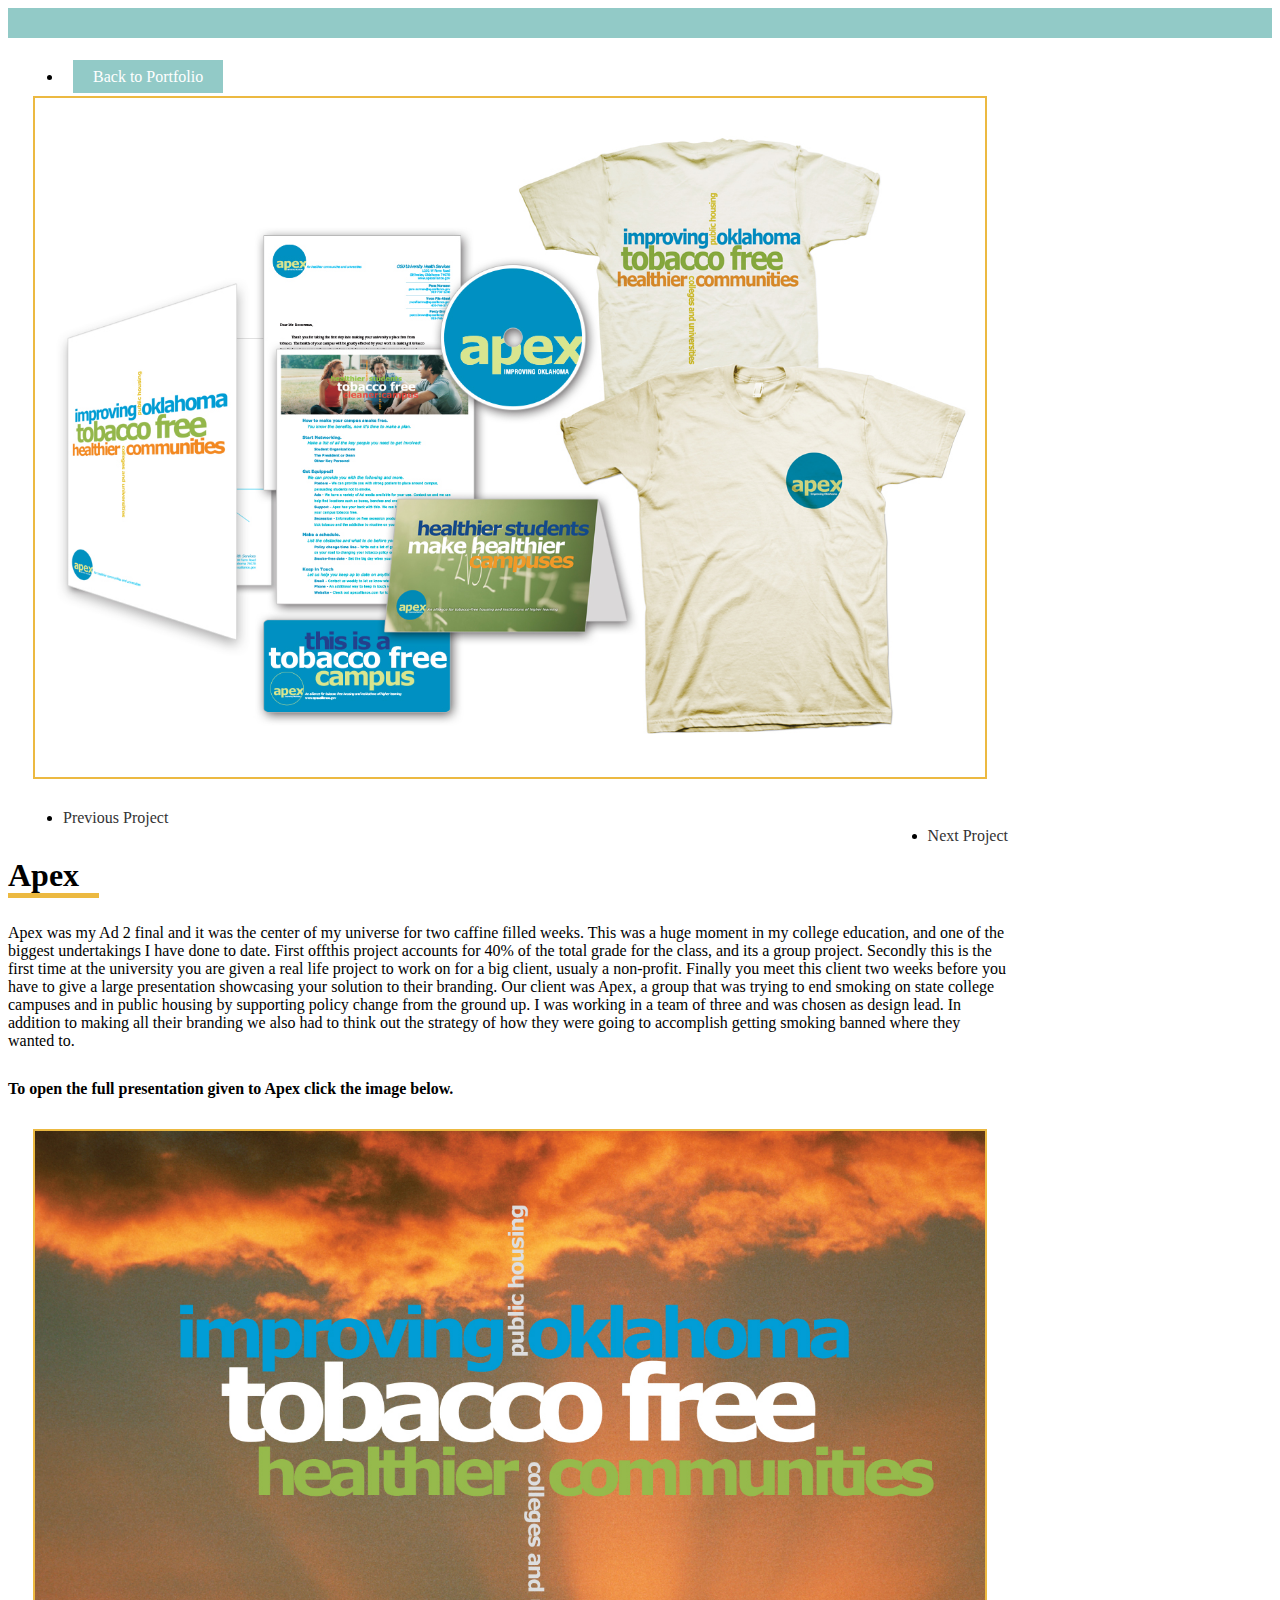
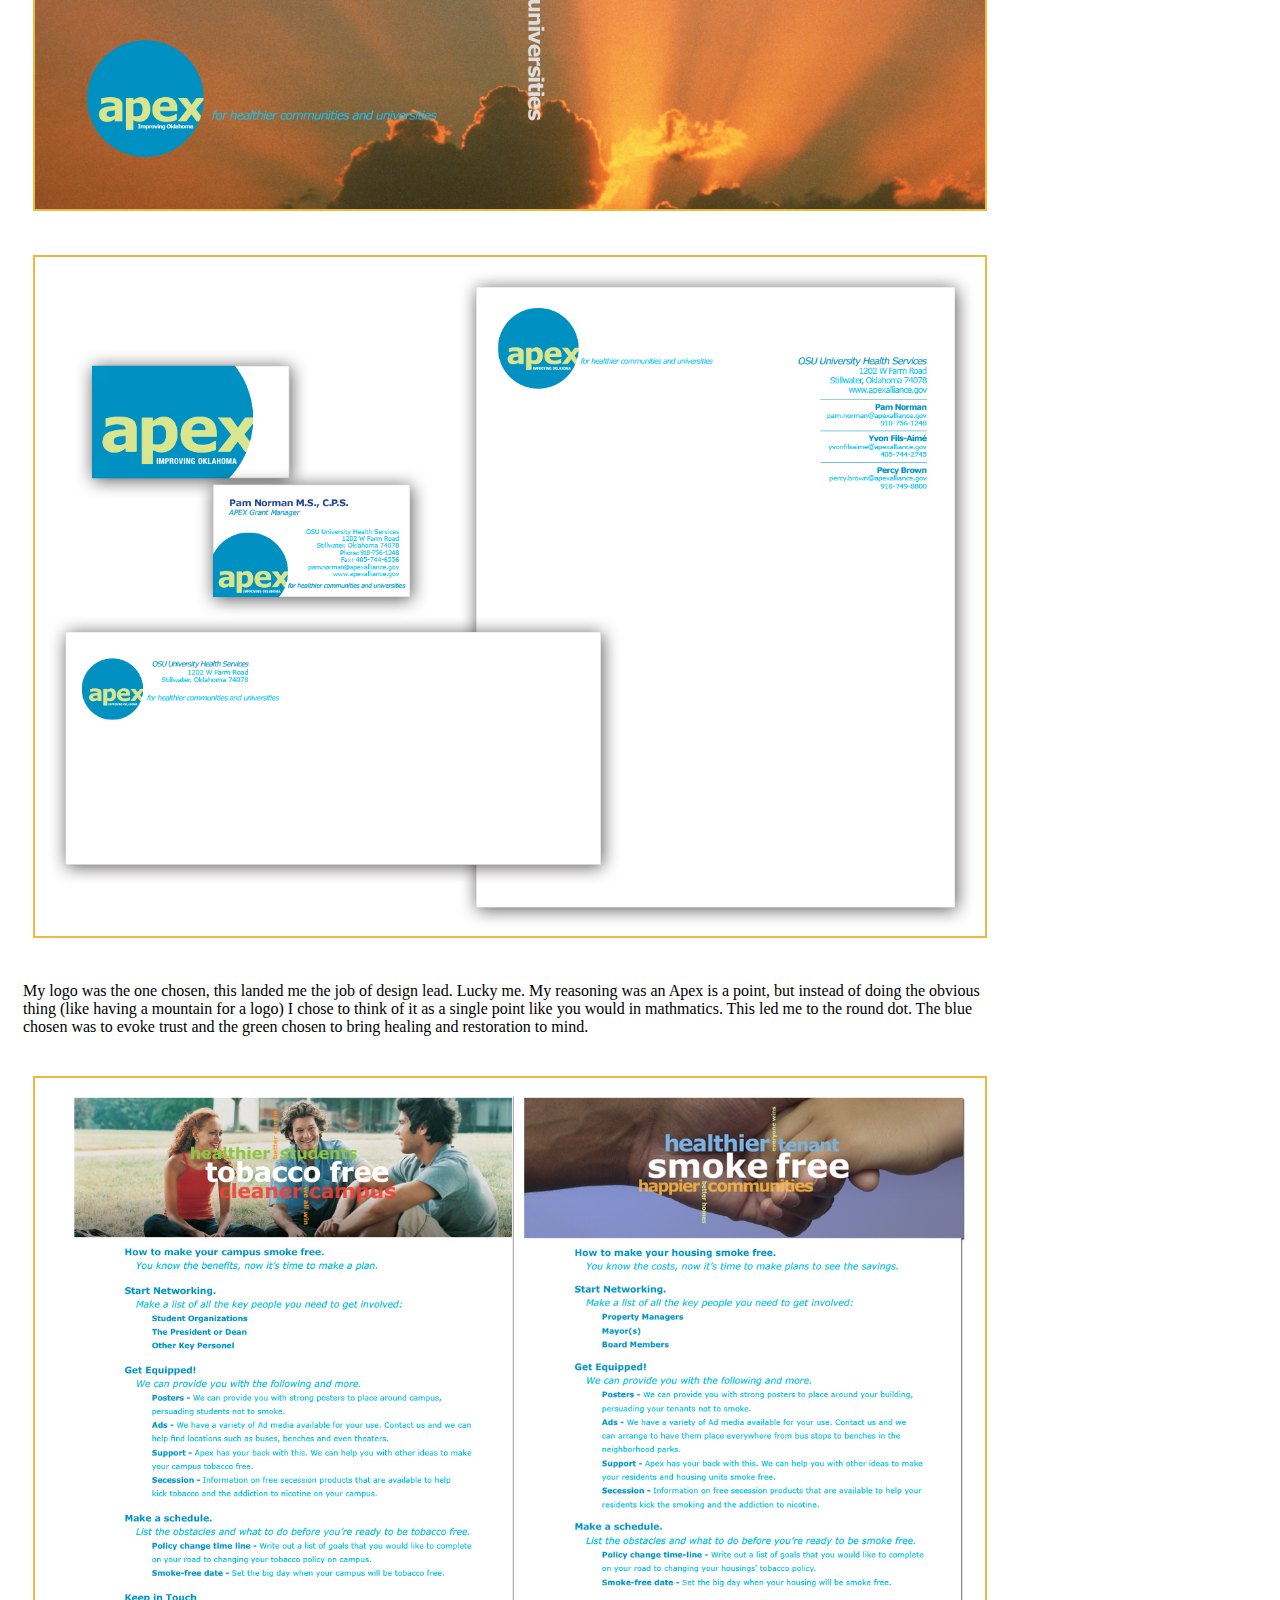
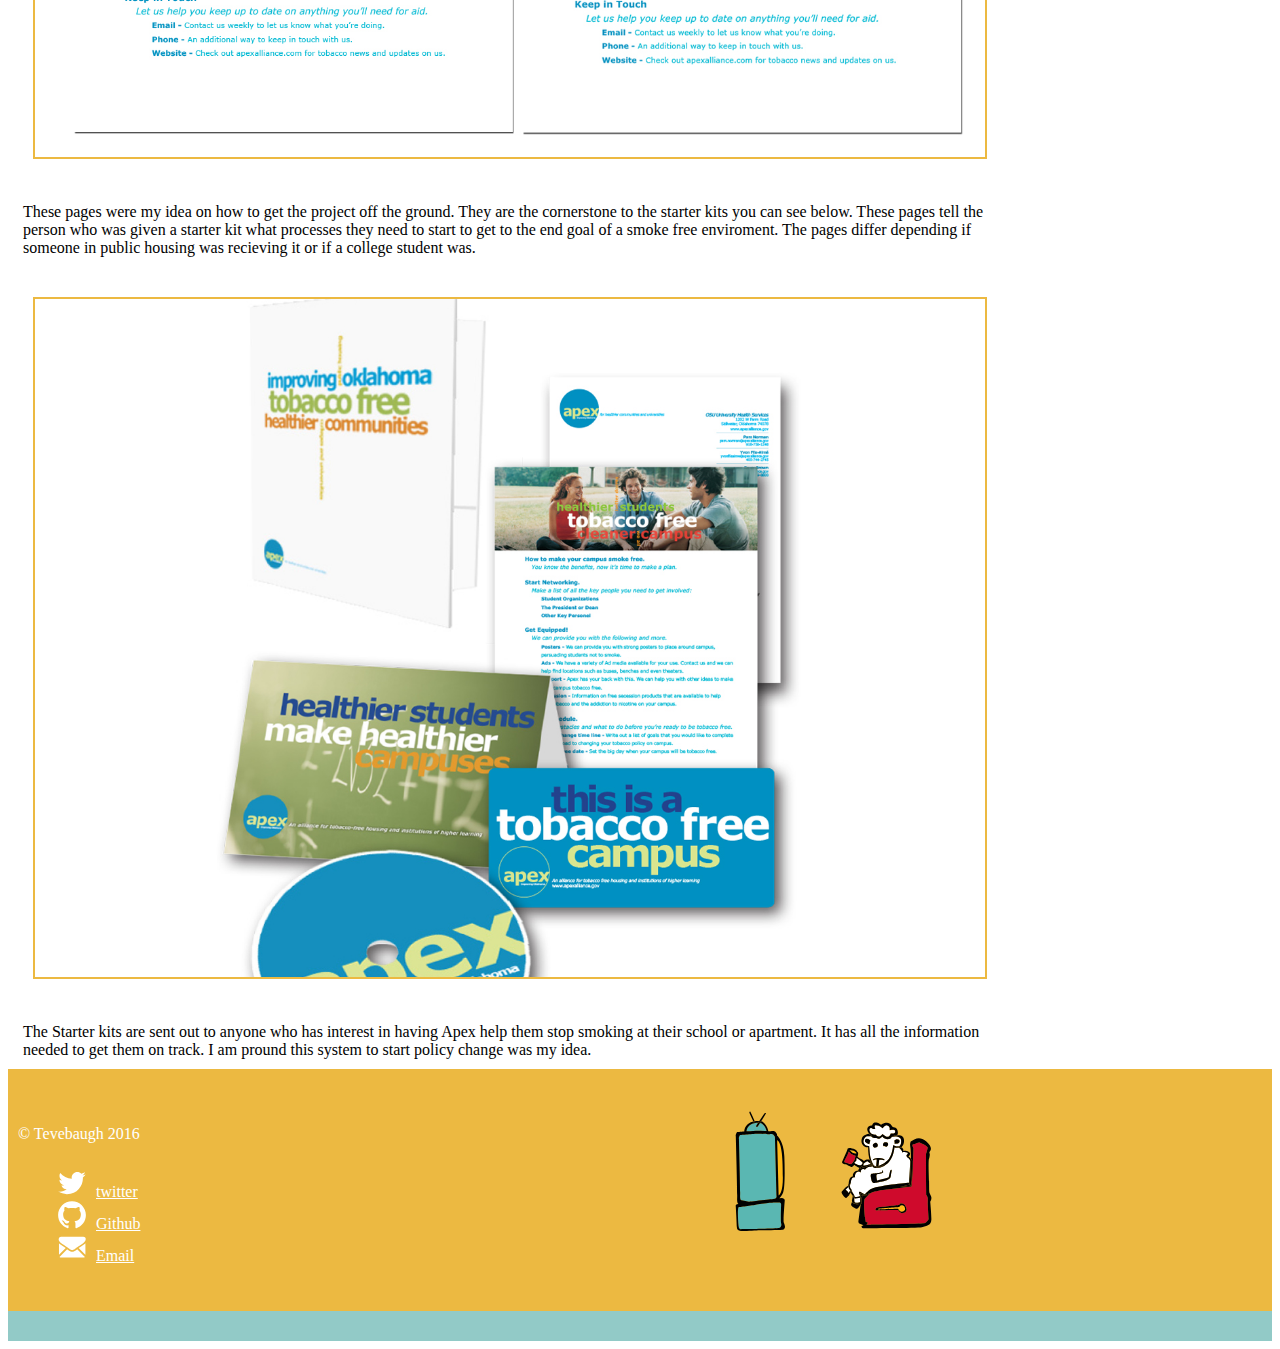
<file: Apex.html>
<!DOCTYPE html>
<html>
<head>
	<meta charset="utf-8">
    <meta http-equiv="X-UA-Compatible" content="IE=edge">
    <meta name="viewport" content="width=device-width, initial-scale=1">
  	<title>Clayton Tevebaugh</title>
  	
  	<!-- Bootstrap -->
  	<link rel="stylesheet" href="https://maxcdn.bootstrapcdn.com/bootstrap/3.3.6/css/bootstrap.min.css" integrity="sha384-1q8mTJOASx8j1Au+a5WDVnPi2lkFfwwEAa8hDDdjZlpLegxhjVME1fgjWPGmkzs7" crossorigin="anonymous">

  	<link rel="stylesheet" type="text/css" href="css/main.css">
</head>
<body>
	<div class="header">
	</div>
	<div class="project-main">
		<div class="container">
			<div class="row">
				<ul class="nav nav-pills back-portfolio">
					<li role="presentation"><a href="index.html">Back to Portfolio</a></li>
				</ul>
				
				<img src="portImg/ApexCollateral.jpg">
			</div>
			<div class="row">
				<ul class="nav nav-pills">
					<li role="presentation" class="left"><a href="HavanaNights.html"><span class="glyphicon glyphicon-chevron-left"></span>Previous Project</a></li>
	  				<li role="presentation" class="right"><a href="PfizerAnnual.html">Next Project<span class="glyphicon glyphicon-chevron-right"></span></a></li>
				</ul>
			</div>
			<div class="row">
				<div class="col-md-4">
					<h1><span>Apex</span></h1>
				</div>
				<div class="col-md-8">
					<p>Apex was my Ad 2 final and it was the center of my universe for two caffine filled weeks. This was a huge moment in my college education, and one of the biggest undertakings I have done to date. First offthis project accounts for 40% of the total grade for the class, and its a group project. Secondly this is the first time at the university you are given a real life project to work on for a big client, usualy a non-profit. Finally you meet this client two weeks before you have to give a large presentation showcasing your solution to their branding. Our client was Apex, a group that was trying to end smoking on state college campuses and in public housing by supporting policy change from the ground up. I was working in a team of three and was chosen as design lead. In addition to making all their branding we also had to think out the strategy of how they were going to accomplish getting smoking banned where they wanted to.</p>

					<h4>To open the full presentation given to Apex click the image below.</h4>
				</div>
			</div>

			<!-- //Link to BookStart.pdf with cover image as the link. -->
			<a href="portImg/BookStart.pdf">
				<div class="row secondary-img">
					<img src="portImg/ApexPresentation.jpg" class="img-responsive">
				</div>
			</a>


			<div class="row secondary-img">
			<img src="portImg/ApexBranding.jpg">
			<p>My logo was the one chosen, this landed me the job of design lead. Lucky me. My reasoning was an Apex is a point, but instead of doing the obvious thing (like having a mountain for a logo) I chose to think of it as a single point like you would in mathmatics. This led me to the round dot. The blue chosen was to evoke trust and the green chosen to bring healing and restoration to mind.</p> 
			</div>
			<div class="row secondary-img">
			<img src="portImg/ApexHowToPages.jpg">
			<p>These pages were my idea on how to get the project off the ground. They are the cornerstone to the starter kits you can see below. These pages tell the person who was given a starter kit what processes they need to start to get to the end goal of a smoke free enviroment. The pages differ depending if someone in public housing was recieving it or if a college student was.</p>
			</div>
			<div class="row secondary-img">
			<img src="portImg/ApexStarterKit.jpg">
			<p>The Starter kits are sent out to anyone who has interest in having Apex help them stop smoking at their school or apartment. It has all the information needed to get them on track. I am pround this system to start policy change was my idea.</p>
			</div>
		</div>
	</div>


	<div>
		<div class="container">
			<img class="recliner" src="img/sheep-recliner.svg" width="250" height="125">
		</div>

	</div>



	<div class="footer">
		<div class="container">
			<div class="row">
				<div class="col-xs-6">
					<p>&copy Tevebaugh 2016</p>
				</div>
				<div class="col-xs-6">
					<ul>
						<li class="twitter"><img src="img/twitter-icon.svg"><a href="https://twitter.com/teeveebaw">twitter</a></li>
						<li class="github"><img src="img/github-icon.svg"><a href="https://github.com/ClaytonTeve">Github</a></li>
						<li class="email"><img src="img/Email-icon.svg"><a href="mailto:teeveebaw@gmail.com">Email</a></li>
				</div>
			</div>

		</div>
	</div>
</body>
</html>
</file>
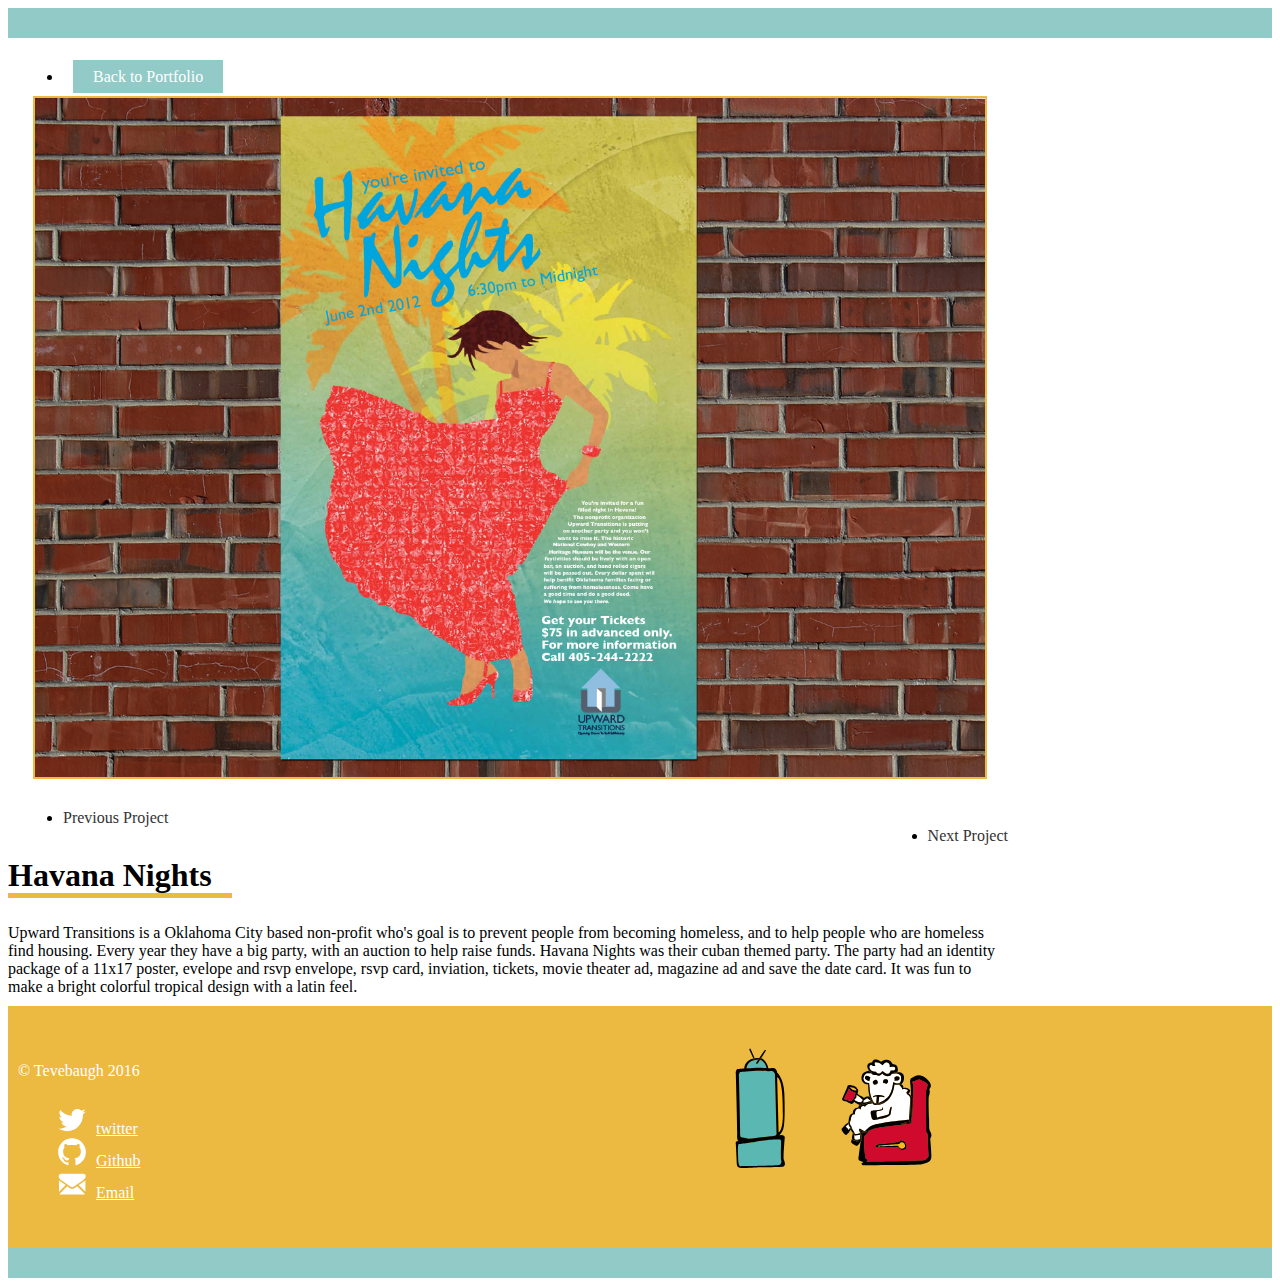
<file: HavanaNights.html>
<!DOCTYPE html>
<html>
<head>
	<meta charset="utf-8">
    <meta http-equiv="X-UA-Compatible" content="IE=edge">
    <meta name="viewport" content="width=device-width, initial-scale=1">
  	<title>Clayton Tevebaugh</title>
  	
  	<!-- Bootstrap -->
  	<link rel="stylesheet" href="https://maxcdn.bootstrapcdn.com/bootstrap/3.3.6/css/bootstrap.min.css" integrity="sha384-1q8mTJOASx8j1Au+a5WDVnPi2lkFfwwEAa8hDDdjZlpLegxhjVME1fgjWPGmkzs7" crossorigin="anonymous">

  	<link rel="stylesheet" type="text/css" href="css/main.css">
</head>
<body>
	<div class="header">
	</div>
	<div class="project-main">
		<div class="container">
			<div class="row">
				<ul class="nav nav-pills back-portfolio">
					<li role="presentation"><a href="index.html">Back to Portfolio</a></li>
				</ul>
				
				<img src="portImg/Havana-2.jpg">
			</div>
			<div class="row">
				<ul class="nav nav-pills">
					<li role="presentation" class="left"><a href="lava.html"><span class="glyphicon glyphicon-chevron-left"></span>Previous Project</a></li>
	  				<li role="presentation" class="right"><a href="Apex.html">Next Project<span class="glyphicon glyphicon-chevron-right"></span></a></li>
				</ul>
			</div>
			<div class="row">
				<div class="col-md-4">
					<h1><span>Havana Nights</span></h1>
				</div>
				<div class="col-md-8">
					<p>Upward Transitions is a Oklahoma City based non-profit who's goal is to prevent people from becoming homeless, and to help people who are homeless find housing. Every year they have a big party, with an auction to help raise funds. Havana Nights was their cuban themed party. The party had an identity package of a 11x17 poster, evelope and rsvp envelope, rsvp card, inviation, tickets, movie theater ad, magazine ad and save the date card. It was fun to make a bright colorful tropical design with a latin feel. </p>
				</div>
			</div>
			<!-- <div class="row secondary-img">
			<img src="portImg/cig-2.jpg">
			</div> -->
		</div>
	</div>


	<div>
		<div class="container">
			<img class="recliner" src="img/sheep-recliner.svg" width="250" height="125">
		</div>

	</div>



	<div class="footer">
		<div class="container">
			<div class="row">
				<div class="col-xs-6">
					<p>&copy Tevebaugh 2016</p>
				</div>
				<div class="col-xs-6">
					<ul>
						<li class="twitter"><img src="img/twitter-icon.svg"><a href="https://twitter.com/teeveebaw">twitter</a></li>
						<li class="github"><img src="img/github-icon.svg"><a href="https://github.com/ClaytonTeve">Github</a></li>
						<li class="email"><img src="img/Email-icon.svg"><a href="mailto:teeveebaw@gmail.com">Email</a></li>
				</div>
			</div>

		</div>
	</div>
</body>
</html>
</file>
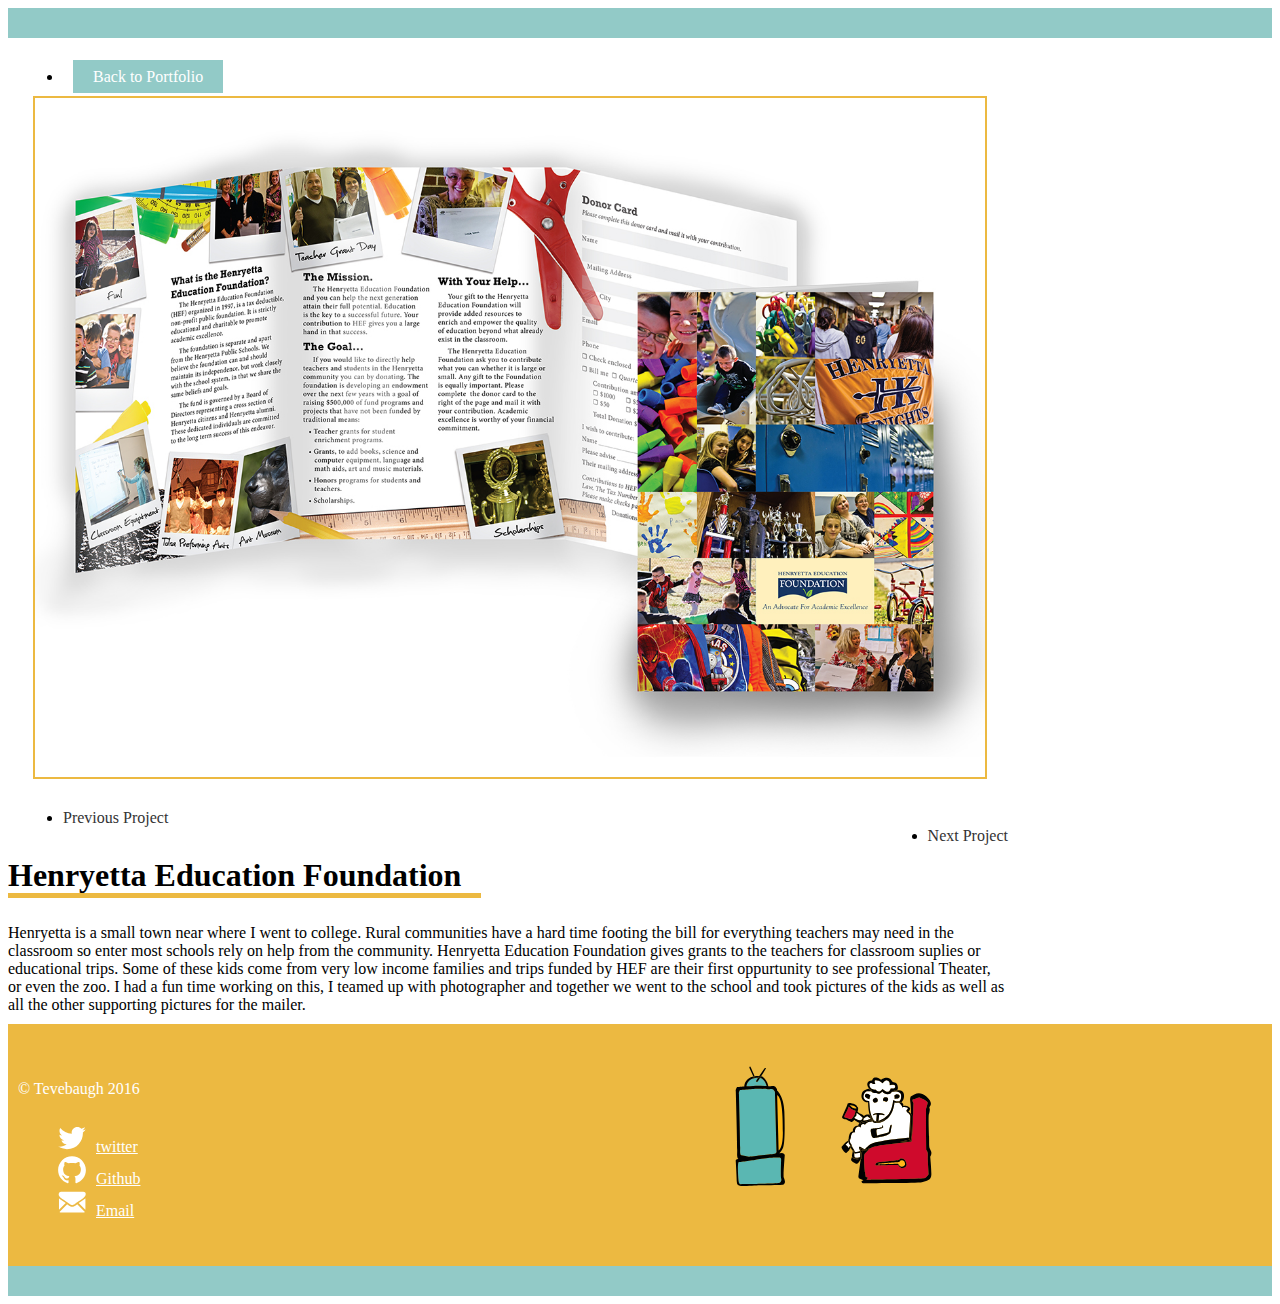
<file: hef.html>
<!DOCTYPE html>
<html>
<head>
	<meta charset="utf-8">
    <meta http-equiv="X-UA-Compatible" content="IE=edge">
    <meta name="viewport" content="width=device-width, initial-scale=1">
  	<title>Clayton Tevebaugh</title>
  	
  	<!-- Bootstrap -->
  	<link rel="stylesheet" href="https://maxcdn.bootstrapcdn.com/bootstrap/3.3.6/css/bootstrap.min.css" integrity="sha384-1q8mTJOASx8j1Au+a5WDVnPi2lkFfwwEAa8hDDdjZlpLegxhjVME1fgjWPGmkzs7" crossorigin="anonymous">

  	<link rel="stylesheet" type="text/css" href="css/main.css">
</head>
<body>
	<div class="header">
	</div>
	<div class="project-main">
		<div class="container">
			<div class="row">
				<ul class="nav nav-pills back-portfolio">
					<li role="presentation"><a href="index.html">Back to Portfolio</a></li>
				</ul>
				
				<img src="portImg/HEF-1.jpg">
			</div>
			<div class="row">
				<ul class="nav nav-pills">
					<li role="presentation" class="left"><a href="vital-lipbalm.html"><span class="glyphicon glyphicon-chevron-left"></span>Previous Project</a></li>
	  				<li role="presentation" class="right"><a href="OSUITcig.html">Next Project<span class="glyphicon glyphicon-chevron-right"></span></a></li>
				</ul>
			</div>
			<div class="row">
				<div class="col-md-4">
					<h1><span>Henryetta Education Foundation</span></h1>
				</div>
				<div class="col-md-8">
					<p>Henryetta is a small town near where I went to college. Rural communities have a hard time footing the bill for everything teachers may need in the classroom so enter most schools rely on help from the community. Henryetta Education Foundation gives grants to the teachers for classroom suplies or educational trips. Some of these kids come from very low income families and trips funded by HEF are their first oppurtunity to see professional Theater, or even the zoo. I had a fun time working on this, I teamed up with photographer and together we went to the school and took pictures of the kids as well as all the other supporting pictures for the mailer.</p>
				</div>
			</div>
		</div>
	</div>


	<div>
		<div class="container">
			<img class="recliner" src="img/sheep-recliner.svg" width="250" height="125">
		</div>

	</div>



	<div class="footer">
		<div class="container">
			<div class="row">
				<div class="col-xs-6">
					<p>&copy Tevebaugh 2016</p>
				</div>
				<div class="col-xs-6">
					<ul>
						<li class="twitter"><img src="img/twitter-icon.svg"><a href="https://twitter.com/teeveebaw">twitter</a></li>
						<li class="github"><img src="img/github-icon.svg"><a href="https://github.com/ClaytonTeve">Github</a></li>
						<li class="email"><img src="img/Email-icon.svg"><a href="mailto:teeveebaw@gmail.com">Email</a></li>
				</div>
			</div>

		</div>
	</div>
</body>
</html>
</file>
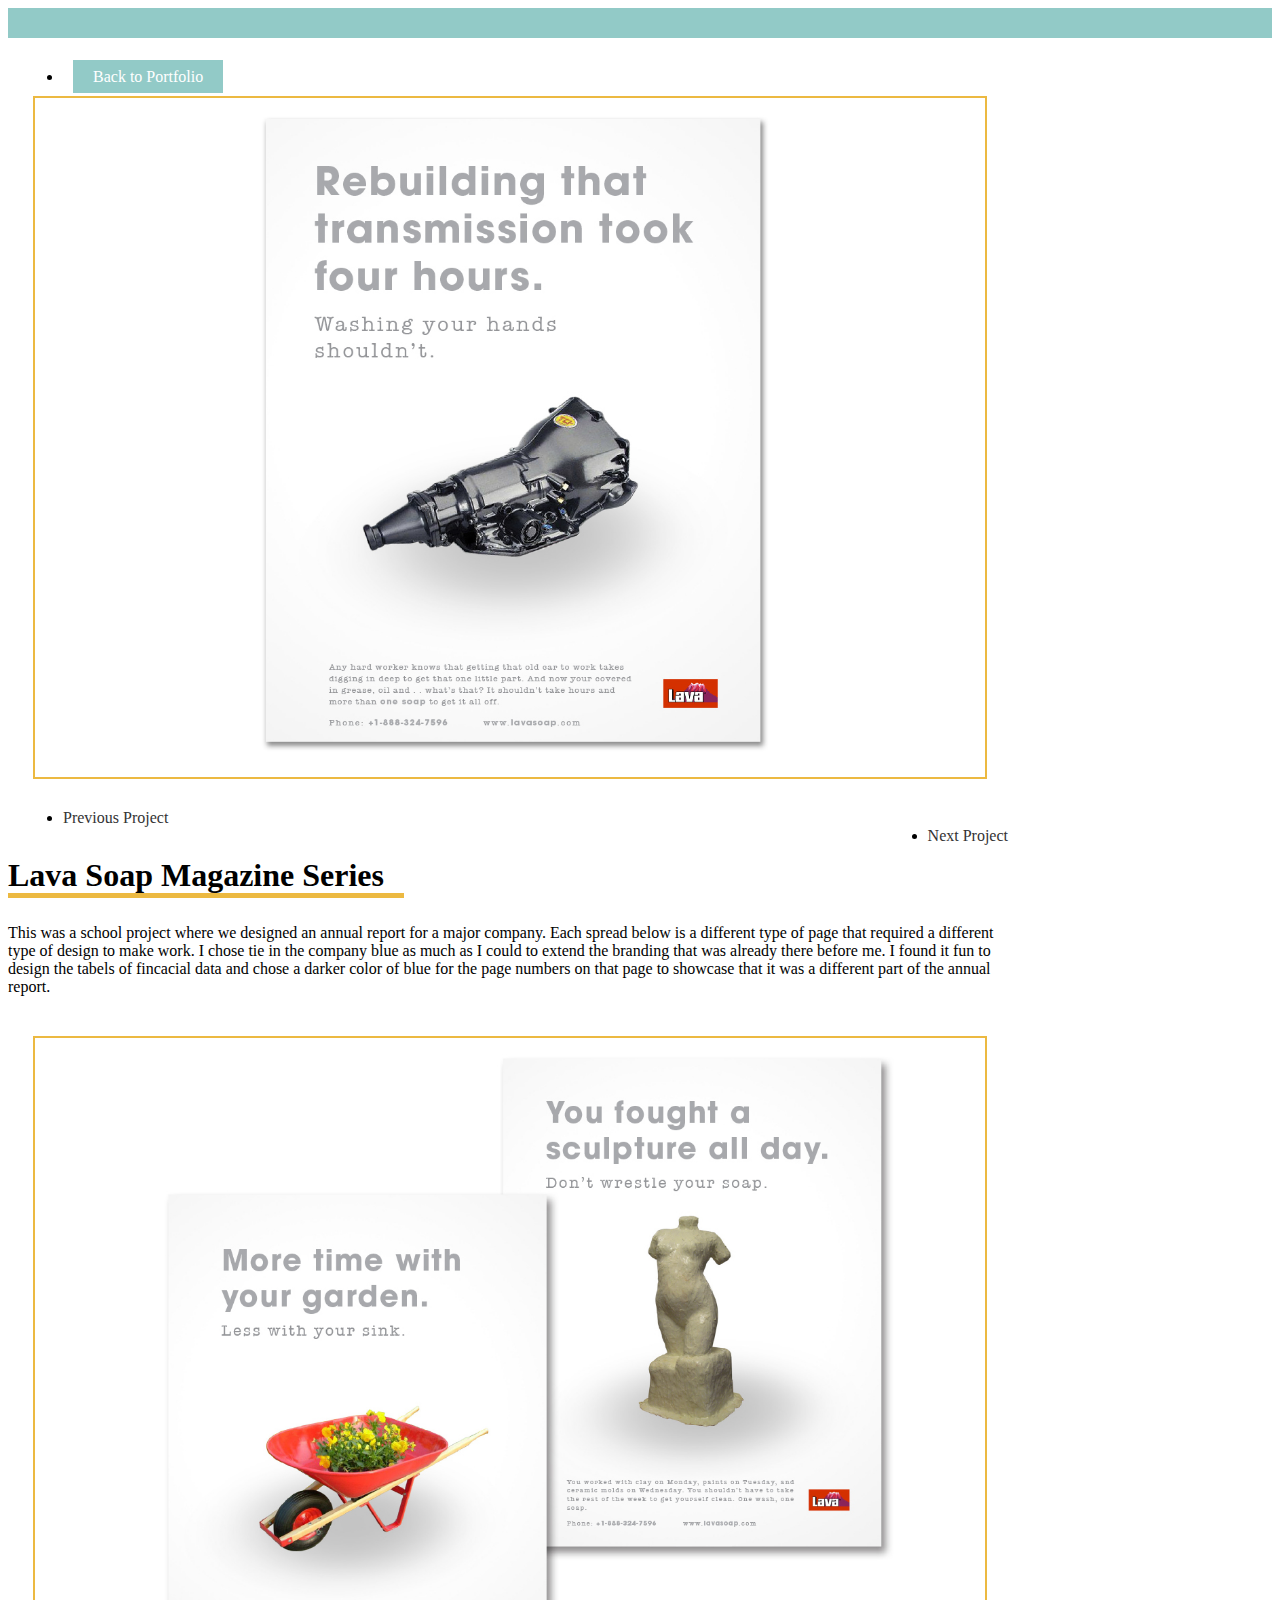
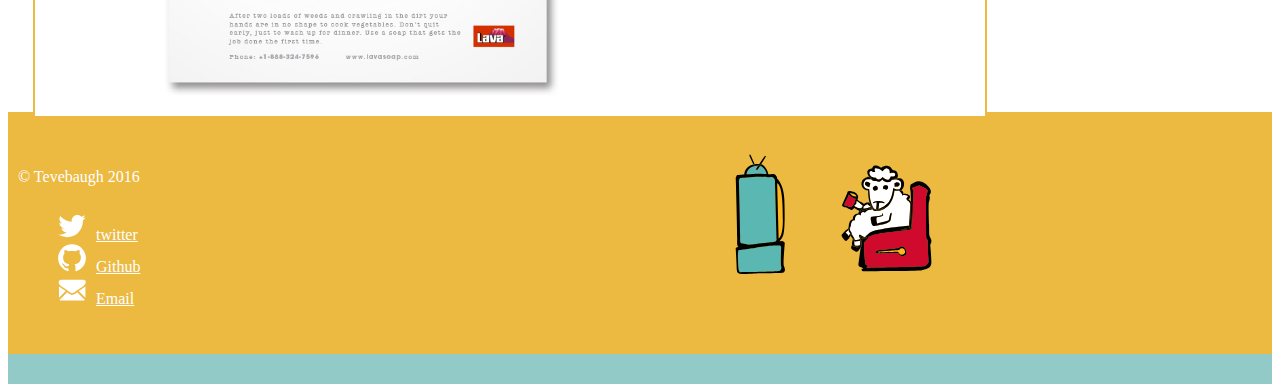
<file: lava.html>
<!DOCTYPE html>
<html>
<head>
	<meta charset="utf-8">
    <meta http-equiv="X-UA-Compatible" content="IE=edge">
    <meta name="viewport" content="width=device-width, initial-scale=1">
  	<title>Clayton Tevebaugh</title>
  	
  	<!-- Bootstrap -->
  	<link rel="stylesheet" href="https://maxcdn.bootstrapcdn.com/bootstrap/3.3.6/css/bootstrap.min.css" integrity="sha384-1q8mTJOASx8j1Au+a5WDVnPi2lkFfwwEAa8hDDdjZlpLegxhjVME1fgjWPGmkzs7" crossorigin="anonymous">

  	<link rel="stylesheet" type="text/css" href="css/main.css">
</head>
<body>
	<div class="header">
	</div>
	<div class="project-main">
		<div class="container">
			<div class="row">
				<ul class="nav nav-pills back-portfolio">
					<li role="presentation"><a href="index.html">Back to Portfolio</a></li>
				</ul>
				
				<img src="portImg/Lava-1.jpg">
			</div>
			<div class="row">
				<ul class="nav nav-pills">
					<li role="presentation" class="left"><a href="OSUITcig.html"><span class="glyphicon glyphicon-chevron-left"></span>Previous Project</a></li>
	  				<li role="presentation" class="right"><a href="HavanaNights.html">Next Project<span class="glyphicon glyphicon-chevron-right"></span></a></li>
				</ul>
			</div>
			<div class="row">
				<div class="col-md-4">
					<h1><span>Lava Soap Magazine Series</span></h1>
				</div>
				<div class="col-md-8">
					<p>This was a school project where we designed an annual report for a major company. Each spread below is a different type of page that required a different type of design to make work. I chose tie in the company blue as much as I could to extend the branding that was already there before me. I found it fun to design the tabels of fincacial data and chose a darker color of blue for the page numbers on that page to showcase that it was a different part of the annual report.</p>
				</div>
			</div>
			<div class="row secondary-img">
			<img src="portImg/Lava-2.jpg">
			</div>
		</div>
	</div>


	<div>
		<div class="container">
			<img class="recliner" src="img/sheep-recliner.svg" width="250" height="125">
		</div>

	</div>



	<div class="footer">
		<div class="container">
			<div class="row">
				<div class="col-xs-6">
					<p>&copy Tevebaugh 2016</p>
				</div>
				<div class="col-xs-6">
					<ul>
						<li class="twitter"><img src="img/twitter-icon.svg"><a href="https://twitter.com/teeveebaw">twitter</a></li>
						<li class="github"><img src="img/github-icon.svg"><a href="https://github.com/ClaytonTeve">Github</a></li>
						<li class="email"><img src="img/Email-icon.svg"><a href="mailto:teeveebaw@gmail.com">Email</a></li>
				</div>
			</div>

		</div>
	</div>
</body>
</html>
</file>
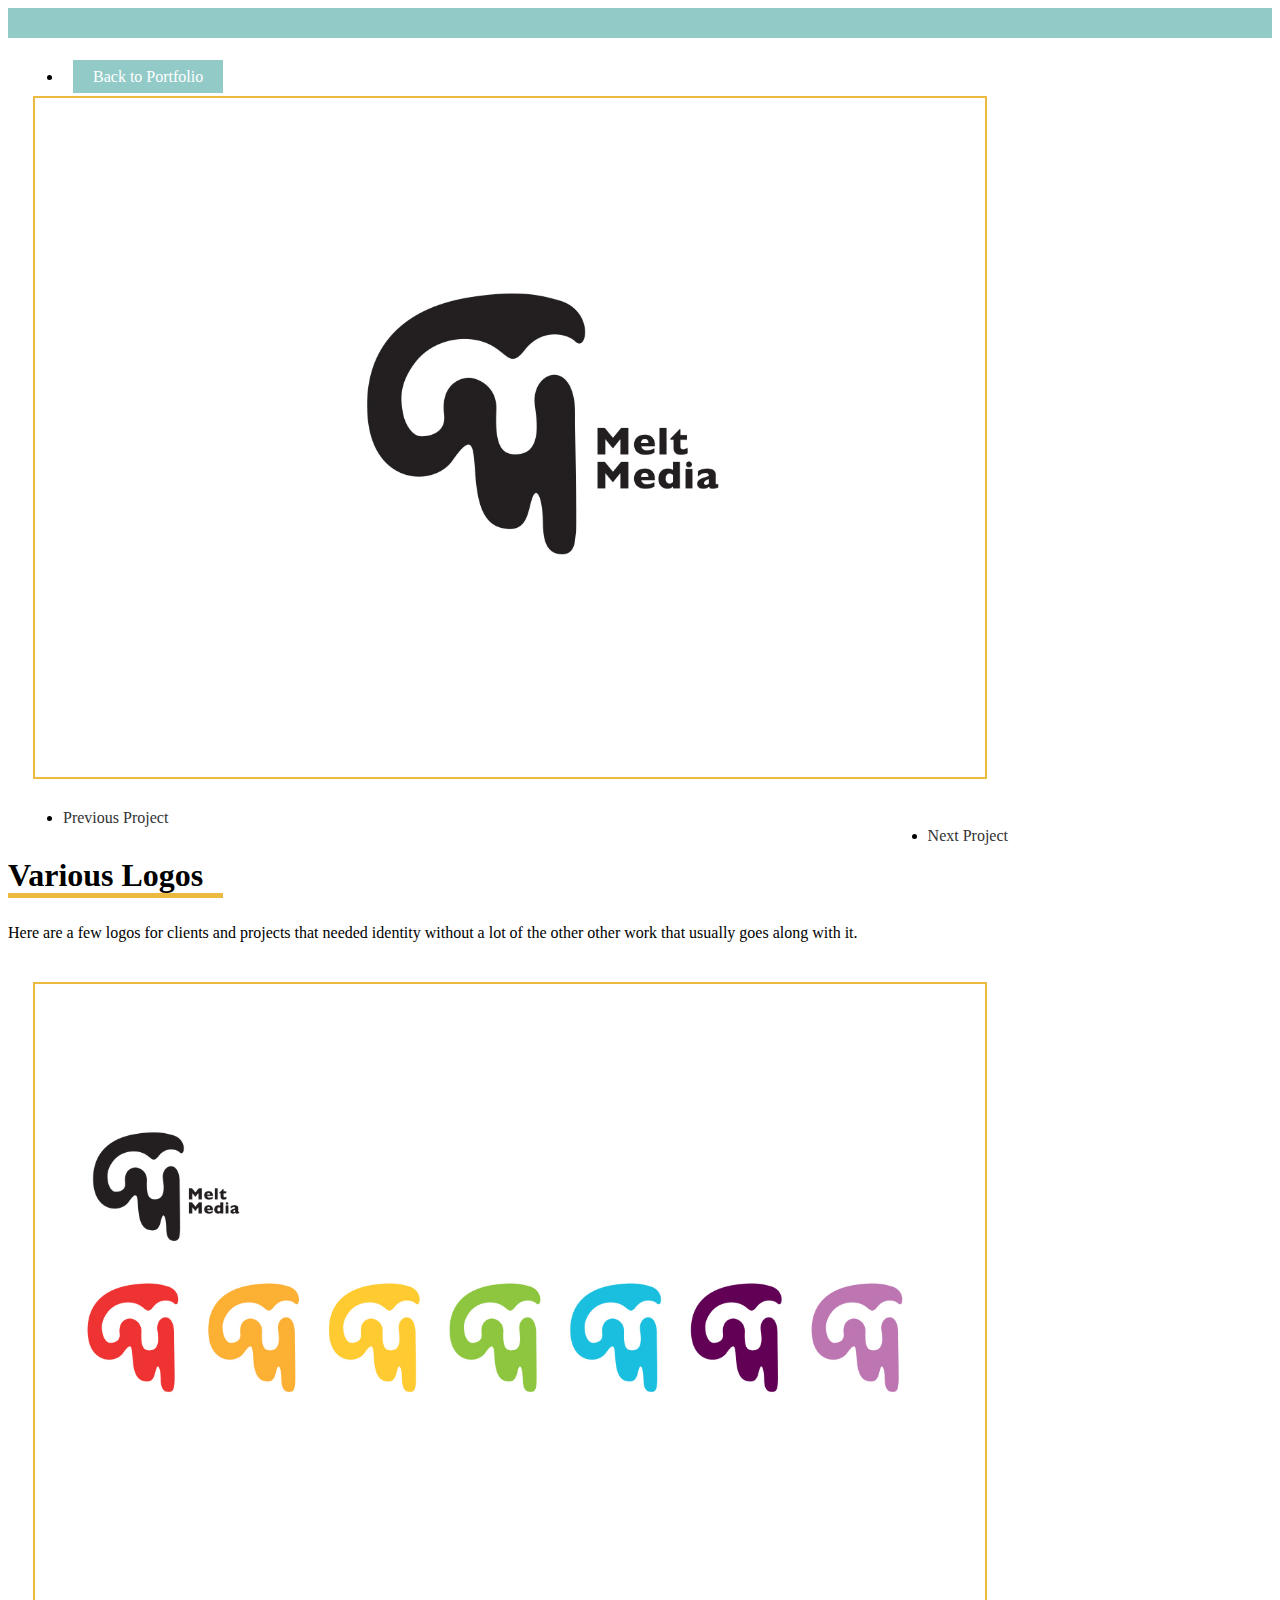
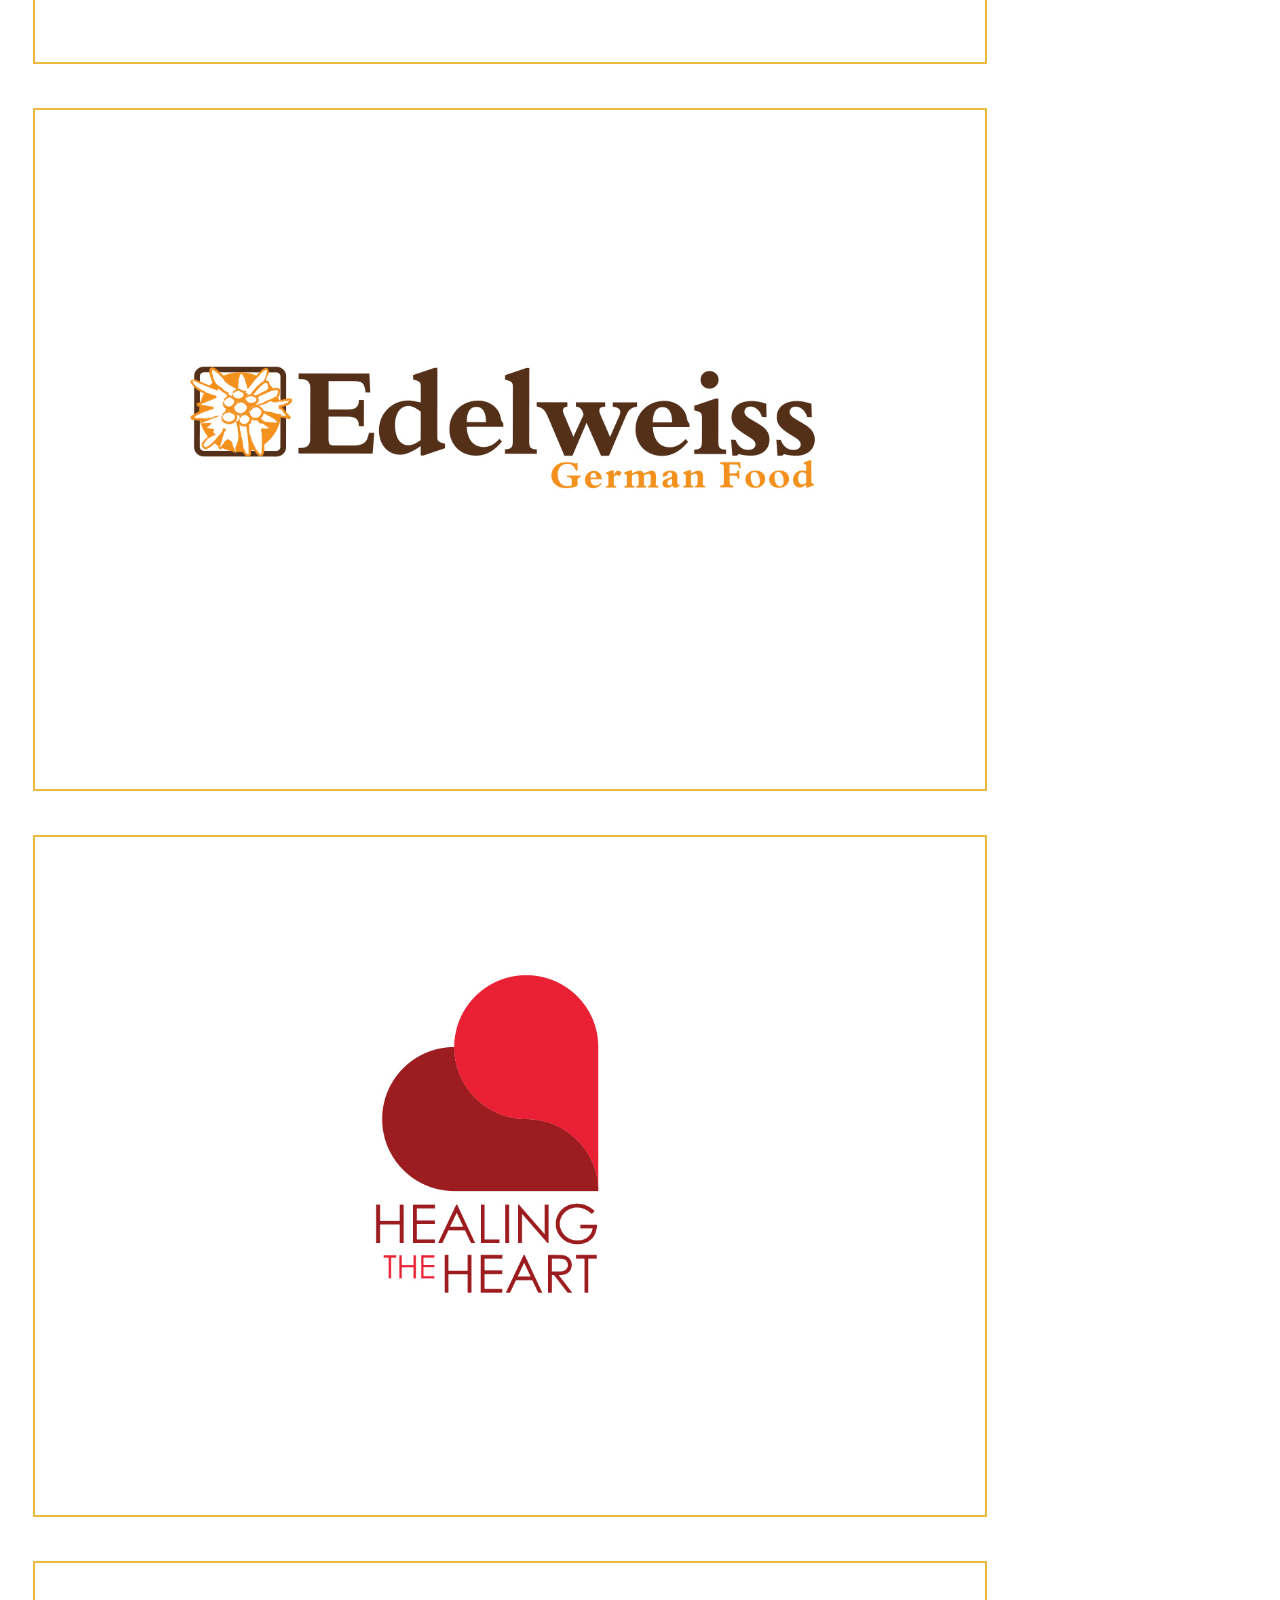
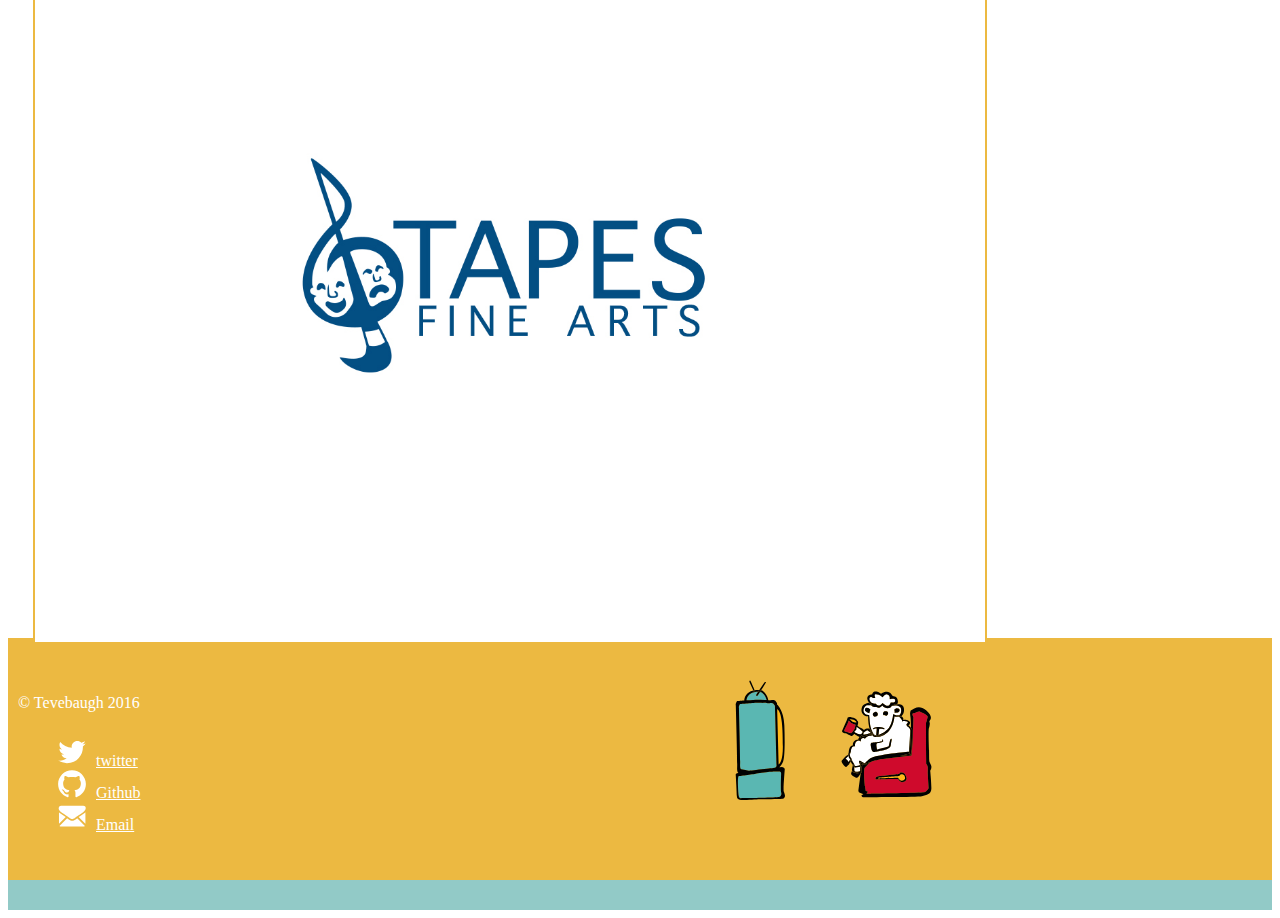
<file: logos.html>
<!DOCTYPE html>
<html>
<head>
	<meta charset="utf-8">
    <meta http-equiv="X-UA-Compatible" content="IE=edge">
    <meta name="viewport" content="width=device-width, initial-scale=1">
  	<title>Clayton Tevebaugh</title>
  	
  	<!-- Bootstrap -->
  	<link rel="stylesheet" href="https://maxcdn.bootstrapcdn.com/bootstrap/3.3.6/css/bootstrap.min.css" integrity="sha384-1q8mTJOASx8j1Au+a5WDVnPi2lkFfwwEAa8hDDdjZlpLegxhjVME1fgjWPGmkzs7" crossorigin="anonymous">

  	<link rel="stylesheet" type="text/css" href="css/main.css">
</head>
<body>
	<div class="header">
	</div>
	<div class="project-main">
		<div class="container">
			<div class="row">
				<ul class="nav nav-pills back-portfolio">
					<li role="presentation"><a href="index.html">Back to Portfolio</a></li>
				</ul>
				
				<img src="portImg/Logos-MeltBW.jpg">
			</div>
			<div class="row">
				<ul class="nav nav-pills">
					<li role="presentation" class="left"><a href="PfizerAnnual.html"><span class="glyphicon glyphicon-chevron-left"></span>Previous Project</a></li>
	  				<li role="presentation" class="right"><a href="vital-lipbalm.html">Next Project<span class="glyphicon glyphicon-chevron-right"></span></a></li>
				</ul>
			</div>
			<div class="row">
				<div class="col-md-4">
					<h1><span>Various Logos</span></h1>
				</div>
				<div class="col-md-8">
					<p>Here are a few logos for clients and projects that needed identity without a lot of the other other work that usually goes along with it.</p>
				</div>
			</div>
			<div class="row secondary-img">
			<img src="portImg/Logos-MeltColor.jpg">
			</div>
			<div class="row secondary-img">
			<img src="portImg/Logos-Edelweiss.jpg">
			</div>
			<div class="row secondary-img">
			<img src="portImg/Logos-Heart.jpg">
			</div>
			<div class="row secondary-img">
			<img src="portImg/Logos-Tapes.jpg">
			</div>
		</div>
	</div>


	<div>
		<div class="container">
			<img class="recliner" src="img/sheep-recliner.svg" width="250" height="125">
		</div>

	</div>



	<div class="footer">
		<div class="container">
			<div class="row">
				<div class="col-xs-6">
					<p>&copy Tevebaugh 2016</p>
				</div>
				<div class="col-xs-6">
					<ul>
						<li class="twitter"><img src="img/twitter-icon.svg"><a href="https://twitter.com/teeveebaw">twitter</a></li>
						<li class="github"><img src="img/github-icon.svg"><a href="https://github.com/ClaytonTeve">Github</a></li>
						<li class="email"><img src="img/Email-icon.svg"><a href="mailto:teeveebaw@gmail.com">Email</a></li>
				</div>
			</div>

		</div>
	</div>
</body>
</html>
</file>
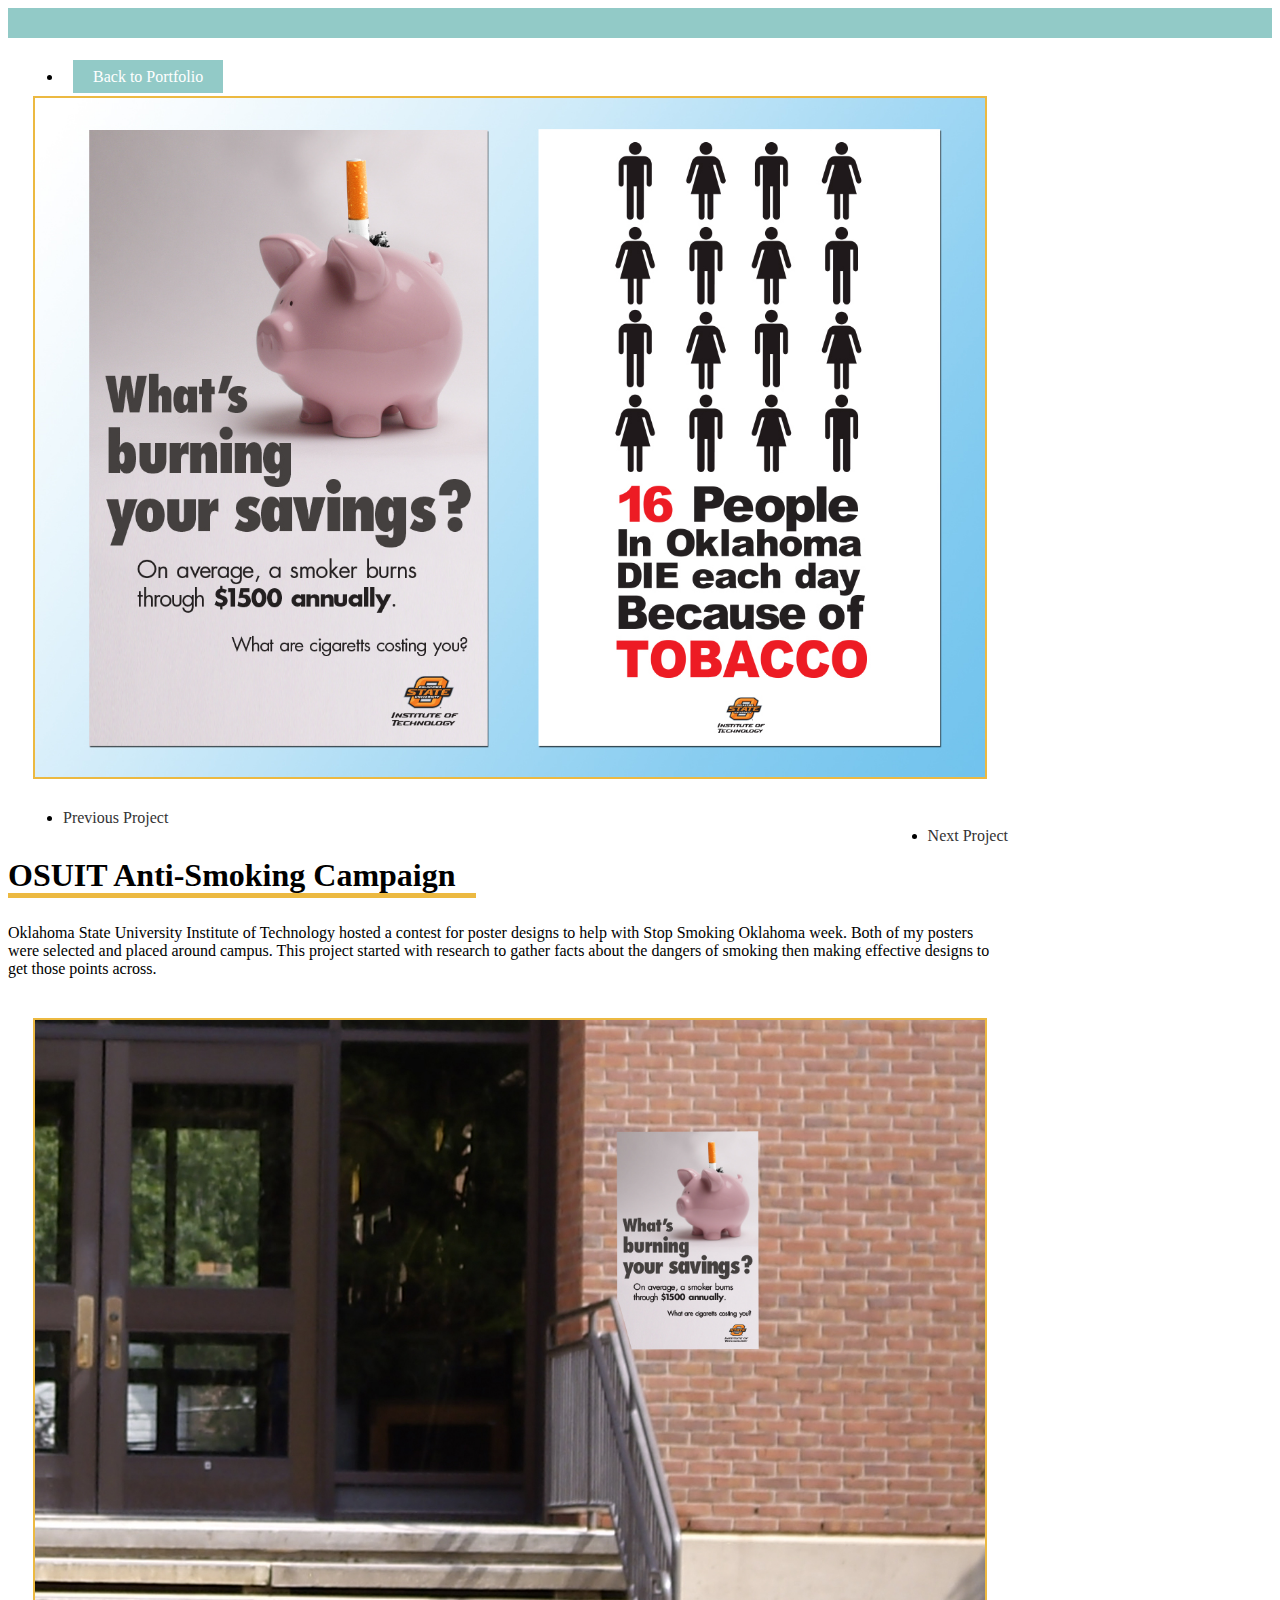
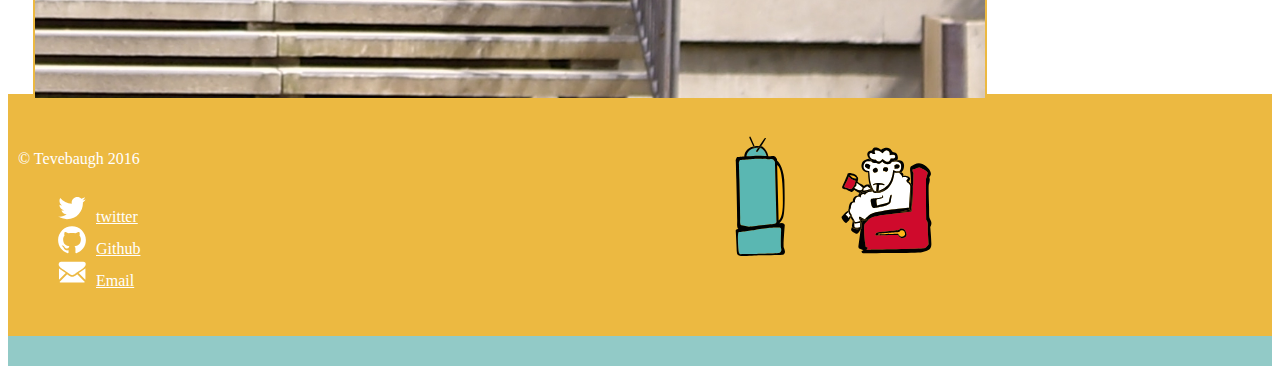
<file: OSUITcig.html>
<!DOCTYPE html>
<html>
<head>
	<meta charset="utf-8">
    <meta http-equiv="X-UA-Compatible" content="IE=edge">
    <meta name="viewport" content="width=device-width, initial-scale=1">
  	<title>Clayton Tevebaugh</title>
  	
  	<!-- Bootstrap -->
  	<link rel="stylesheet" href="https://maxcdn.bootstrapcdn.com/bootstrap/3.3.6/css/bootstrap.min.css" integrity="sha384-1q8mTJOASx8j1Au+a5WDVnPi2lkFfwwEAa8hDDdjZlpLegxhjVME1fgjWPGmkzs7" crossorigin="anonymous">

  	<link rel="stylesheet" type="text/css" href="css/main.css">
</head>
<body>
	<div class="header">
	</div>
	<div class="project-main">
		<div class="container">
			<div class="row">
				<ul class="nav nav-pills back-portfolio">
					<li role="presentation"><a href="index.html">Back to Portfolio</a></li>
				</ul>
				
				<img src="portImg/cig-3.jpg">
			</div>
			<div class="row">
				<ul class="nav nav-pills">
					<li role="presentation" class="left"><a href="hef.html"><span class="glyphicon glyphicon-chevron-left"></span>Previous Project</a></li>
	  				<li role="presentation" class="right"><a href="lava.html">Next Project<span class="glyphicon glyphicon-chevron-right"></span></a></li>
				</ul>
			</div>
			<div class="row">
				<div class="col-md-4">
					<h1><span>OSUIT Anti-Smoking Campaign</span></h1>
				</div>
				<div class="col-md-8">
					<p>Oklahoma State University Institute of Technology hosted a contest for poster designs to help with Stop Smoking Oklahoma week. Both of my posters were selected and placed around campus. This project started with research to gather facts about the dangers of smoking then making effective designs to get those points across.</p>
				</div>
			</div>
			<div class="row secondary-img">
			<img src="portImg/cig-2.jpg">
			</div>
		</div>
	</div>


	<div>
		<div class="container">
			<img class="recliner" src="img/sheep-recliner.svg" width="250" height="125">
		</div>

	</div>



	<div class="footer">
		<div class="container">
			<div class="row">
				<div class="col-xs-6">
					<p>&copy Tevebaugh 2016</p>
				</div>
				<div class="col-xs-6">
					<ul>
						<li class="twitter"><img src="img/twitter-icon.svg"><a href="https://twitter.com/teeveebaw">twitter</a></li>
						<li class="github"><img src="img/github-icon.svg"><a href="https://github.com/ClaytonTeve">Github</a></li>
						<li class="email"><img src="img/Email-icon.svg"><a href="mailto:teeveebaw@gmail.com">Email</a></li>
				</div>
			</div>

		</div>
	</div>
</body>
</html>
</file>
<file: turtledove/css/main.css>
/******************************
DIALOG FORM
*******************************/


textarea,
input[type=text]{
margin-top: 5px;
margin-bottom: 20px;
width: 96%;
border-radius: 5px;
border: 1px solid #a0a0a0;
padding: 5px 0;
}

#name,#email,#msg{
padding-left: 10px;
}


input[type=submit]{
width:30%;
border: 1px solid #59b4d4;
background: #0094FF;
color: #eeeeee;
padding: 3px 0px;
border-radius: 5px;
margin-left: 33%;
cursor:pointer;
}

input[type=submit]:hover{
border: 1px solid #666666 ;
background: #0078a3;
color: white;
}

.ui-dialog-titlebar {
	background-color: black;
}

.ui-dialog .ui-dialog-content {
padding: 2em;
}

 #small-turtledove svg {
 	margin-top: -40px;
 	margin-left: -18px;
 }

 #small-turtledove {
 	width: 280px;
 	margin-bottom: -70px;
 	margin-left: auto;
 	margin-right: auto; 
 }

h4 {
	margin-top: 25px;
	margin-bottom: -10px;
}

p {
 	font-size: 14px;
 	line-height: 1.35;
 	margin-bottom: 20px;
 }

/******************************
LAYOUT
*******************************/

#turtle-dove {
	display: block;
	width: 100%;
	float: left;
	margin-bottom: -100px;
	margin-top: -50px;
}

#turtle-dove svg {
	width: 100%;
	margin: auto;
	margin-bottom: -130px;
}

#wrapper {
	width: 90%;
	margin: auto;
}

.color-picker {
	display: inline-block;
	min-width: 200px;
	width: 31%;
	padding: 0 1% 1%;
	margin: .75% auto;
	background-color: #eee;
	font-size: .7em;
}

.colorboxes {
	width: 100%;
	margin: auto;
}


.order-button {
	display: none;
	z-index: 10;
	position: relative;
	float: right;
	right: 4%;
	width: 200px;
	height: 100px;
	text-align: center;
	font-size: .85em;
	background-color: #0094FF;
	color: white;
	border-radius: 10px;
	border: 3px solid #0C52E8;
	clear: both;
}

.active-button {
	cursor: pointer;
}

.active-button:hover {
	background-color: #003399;
	border: 3px solid #0094FF;
}


/******************************
COLOR SELECTION
*******************************/


.selected {
	margin: 0px;
	border: 3px solid #111;
}


ul {
	display: inline-block;
	margin: 0;
	padding: 0;
}

li {
  	display: inline-block;
  	padding:15px;
  	margin: 3px;
  	border: 1px solid #777;
  	color:#000;
  	text-decoration:none;
  	cursor: pointer;
}

.secondary-color,
.primary-color,
.detail,
.wings,
.main-body,
.inner-wing {
	 transition: all 0.6s ease;
}

.secondary-color { fill: #ddd; } 

.primary-color { fill: #ddd; }

.detail { fill: #ddd; }

.wings { fill: #eee; }

.main-body { fill: #eee;}

.inner-wing { fill: #eee;}



@media screen and (max-width: 1000px) {

	.color-picker {
		width: 47%;
	}

}

@media screen and (max-width: 480px) {
	.color-picker {
		width: 95%;
	}

	li {
		padding: 10px;
	}
	#turtle-dove {
		margin: -170px 0 -110px 0;
	}

	#turtle-dove svg {
		margin-bottom: -100px;
	}


	.order-button {
		margin-bottom: 0;
		margin: 0 auto;
		right: 15%;
		width: 70%;
		font-size: .45em;
		letter-spacing: 1.7;
		height: 35px;
}

	.order-button h1 {
		padding: 0;
		margin-top: 3%;
	}


}
</file>
<file: css/main.css>
/***

COLORS

#92CAC7 - Light Blue ---Portfolio
#ECB941 - Golden Yellow ---Accent
#C31F39 - Red ---About

***/

body {
	background-color: #fff;
}

.container {
	max-width: 1000px;
}

/************************************
HEADER AND NAVIGATION
*************************************/


.header {
	border-top: 30px solid #92CAC7;
	color: #333;
}

.header .nav {
	text-align: center;
	margin-top: 40px;
}

.header .nav li {
	width: 45%;
	margin: 0 2.5%
}

.header .nav li a,
.back-portfolio li a
 {
	margin: 10px;
	padding: 8px 20px;
	border: none;
	border-radius: 0;
	color: #fff;
}

.logo {
	margin-top: 10px;
	display: inline;
}

.header h1 {
	display: inline-block;
	font-size: 26px;
	vertical-align: bottom;
	color: #333;
}

.nav-justified {
	width: 45%;
	display: inline-block;
}

.header .nav li.portfolio a,
.back-portfolio li a {
	background-color: #92CAC7;
}

.header .nav li.about a {
	background-color: #C31F39;
}

.header .nav>li>a:focus, .header .nav>li>a:hover {
	background-color: #ECB941;
}

.header .nav li.active a {
	border-bottom: 5px solid #ECB941;
}



/************************************
MAIN GALLERY
*************************************/


.main {
	margin-top: 30px;
}

.main h1 {
	padding: 0 18px 30px;
}

.main h1 span,
.profs h1 span
 {
	padding: 0 20px 0 0;
	border-bottom: 10px solid #ECB941;
}

.thumbnail {
	border: 1px solid #ECB941;
	border-radius: 0px;
}

.vidthumb {
	width: 100%;
}

/************************************
ABOUT
*************************************/


.about-main {
	/*margin-top: 50px;*/
	margin: 0;
	padding-bottom: 20px;
	height: 800px;
	background:
    linear-gradient(
      rgba(195, 31, 57, 0.75), 
      rgba(195, 31, 57, 0.75), 
      rgba(195, 31, 57, 1)
    ),
    url('../img/about-pano2.jpg') no-repeat center center;
	background-size: cover;
	/*border: 8px solid #ECB941;*/
	color: #fff;
}

.about-main h1,
.profs h1 {
	margin-bottom: 20px;
}

.profs {
	padding: 10px;
}

.profs h1 {
	font-size: 2em;
}

.about-main img {
	margin-bottom: 20px;
	box-shadow: 3px 3px 20px #333;
}

.col-xs-4 {
	padding: 10px;
}

.about-main p {
	font-size: 15.5px;
	text-indent: 25px;
	margin-top: 1%;
}

.about-main .col-md-8 {
	margin-bottom: 10px;
}

.about-main .row {
	margin-top: 30px;
}

.software-languages {
	background: #ddd;
	border: 5px solid #eee;
	margin-top: 30px;
	padding: 15px;
}

.profile {
	width: 100%;
	border-radius: 10%;
	margin-bottom: 10%;
}

@media (min-width: 300px) {
  .about-main {
  	height: 900px;
  }
}
 /* @media (min-width: 400px) {
  .about-main {
  	height: 600px;
  }

  @media (min-width: 500px) {
  .about-main {
  	height: 500px;
  }
  }
  @media (min-width: 1000px) {
  .about-main {
  	height: 400px;
  }*/



/************************************
PROJECT PAGES
*************************************/

.project-main .container .row img {
	width: 95%;
	margin: 1% 2.5% 1%;
	border: 2px solid #ECB941;
}

.project-main h1 {
	margin: 0;
	padding: 0;
}

.project-main p {
	margin-top: 30px;
	margin-bottom: 30px;
}

.project-main h1 span {
	padding: 0 20px 0 0;
	border-bottom: 5px solid #ECB941;
}

.project-main .nav {
	margin-bottom: 30px;
}

.project-main .back-portfolio{

	margin: 3% 0 0 0;
	
}

.project-main .right {
	float: right;
}

.project-main li {
	margin-left: 15px;
}

.project-main a {
	text-decoration: none;
	color: #333;
}


.secondary-img {
	margin-top: 20px;
}

.secondary-img p {
	padding: 0 15px;
}


/************************************
FOOTER
*************************************/

.footer {
	margin-top: -20px;
	background-color: #ECB941;
	border-bottom: 30px solid #92CAC7;
	padding: 30px 10px;
}

.footer p,
.footer a {
	padding: 10px 0;
	font-size: 16px;
	color: #fff;
}
.footer .col-xs-6 {

}
.footer ul {
	text-decoration: none;
	list-style: none;
}

.twitter img,
.github img,
.email img {
	height: 28px;
	width: 28px;
	padding-right: 10px;
}

.recliner {

	margin-top: 20px;
	float: right;
	margin-right: 5%;
}
</file>
